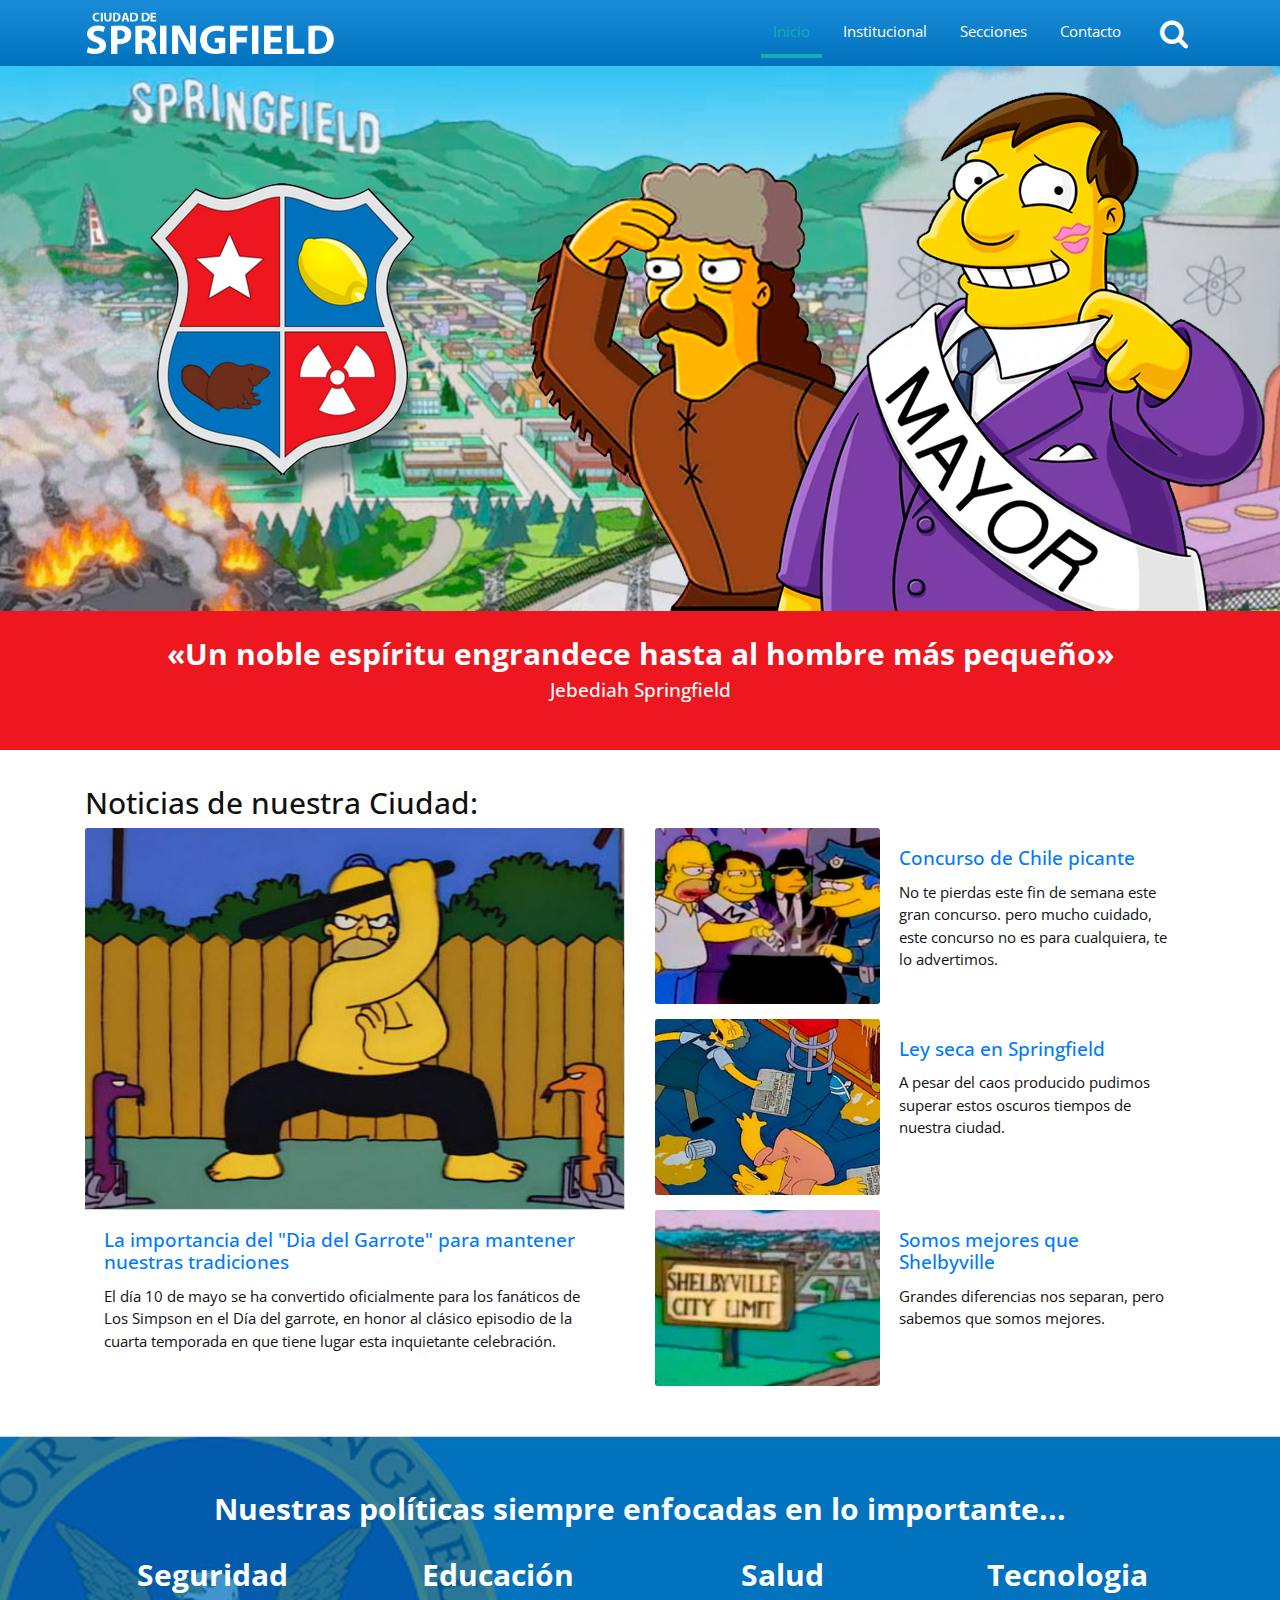
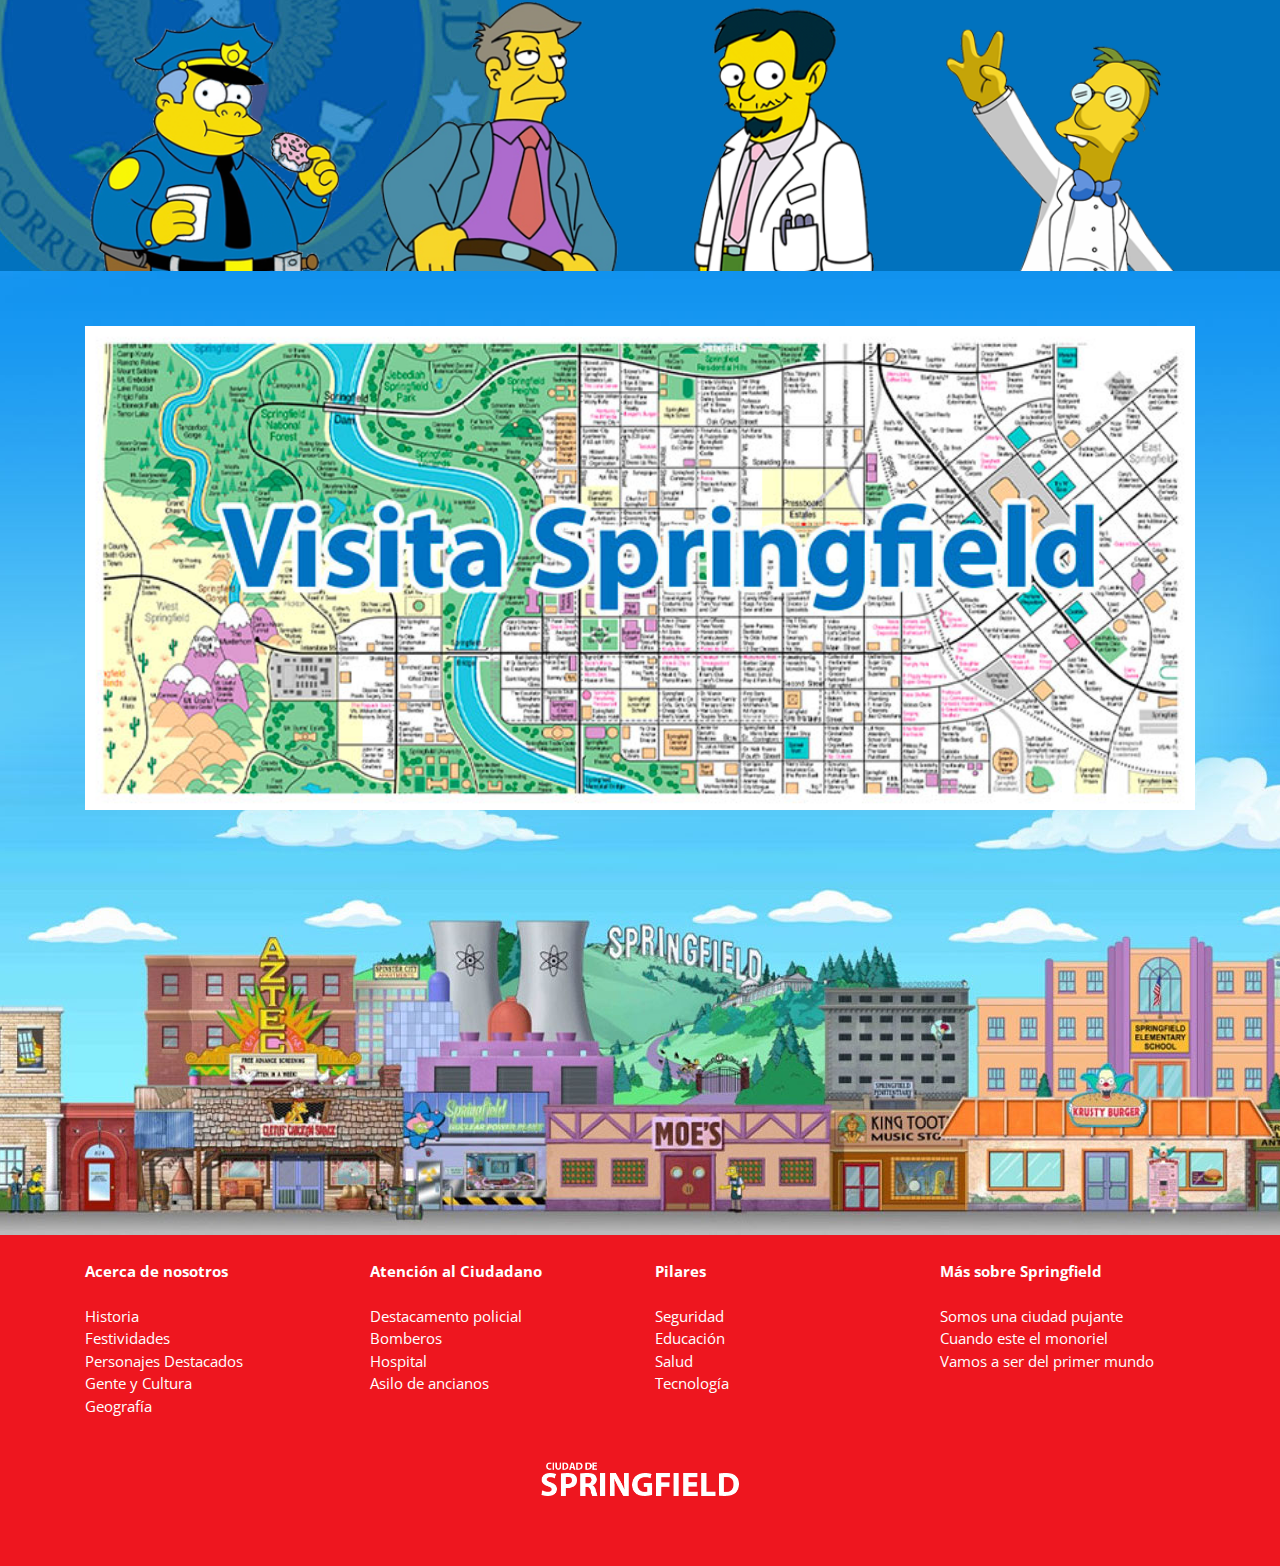
<file: springfield-site/index.html>
<!DOCTYPE html>
<html lang="es">

<head>
    <title>Municipio de la Ciudad de Springfield | Cuna de Jebediah Springfield</title>
    <!-- Required meta tags always come first -->
    <meta charset="utf-8">
    <meta name="viewport" content="width=device-width, initial-scale=1, shrink-to-fit=no">
    <meta http-equiv="x-ua-compatible" content="ie=edge">
    <link rel="shortcut icon" type="image/x-icon" href="favicon.ico">

<!-- Optimización para motores de búsqueda -->
<meta name="description" content="Ciudad de Springfield | Sitio institucional de la ciudad de Springfield. Sitio creado por Fans de la Serie de los Simpsons"/>
<meta name="robots" content="follow,index"/>
<link rel="canonical" href="https://ciudadspringfield.com.ar/" />
<meta property="og:locale" content="es_ES">
<meta property="og:type" content="website">
<meta property="og:title" content="Ciudad de Springfield | Sitio institucional de la ciudad de Springfield.">
<meta property="og:description" content="Sitio institucional de la ciudad de Springfield. Sitio creado por Fans de la Serie de los Simpsons">
<meta property="og:url" content="https://ciudadspringfield.com.ar/">
<meta property="og:site_name" content="Ciudad de Springfield">
<meta property="og:image" content="https://ciudadspringfield.com.ar/images/og-image-index-springfield.jpg">
<meta property="og:image:secure_url" content="https://ciudadspringfield.com.ar/images/og-image-index-springfield.jpg">
<meta property="og:image:width" content="1311">
<meta property="og:image:height" content="677">
<meta property="og:image:alt" content="Ciudad de Springfield">
<meta property="og:image:type" content="image/jpeg">
<!-- SEO -->

    <!-- Cargando fuentes -->
    <link href='https://fonts.googleapis.com/css?family=Open+Sans:400,700,700italic' rel='stylesheet' type='text/css'>
    <!-- Cargando iconos -->
    <link href='css/font-awesome.min.css' rel='stylesheet' type='text/css'>
    <!-- Carga de archivos css -->
    <link rel="stylesheet" href="https://stackpath.bootstrapcdn.com/bootstrap/4.3.1/css/bootstrap.min.css"
        integrity="sha384-ggOyR0iXCbMQv3Xipma34MD+dH/1fQ784/j6cY/iJTQUOhcWr7x9JvoRxT2MZw1T" crossorigin="anonymous">
    <link rel="stylesheet" href="css/animate.min.css">
    <link rel="stylesheet" href="css/estilos.css">
    <!-- Global site tag (gtag.js) - Google Analytics -->
    <script async src="https://www.googletagmanager.com/gtag/js?id=UA-149892671-1"></script>
    <script>
        window.dataLayer = window.dataLayer || [];
        function gtag() { dataLayer.push(arguments); }
        gtag('js', new Date());
        gtag('config', 'UA-149892671-1');
    </script>

</head>

<body>

    <div class="padre">
        <header class="encabezado" role="banner" id="encabezado">
            <div class="container">
                <a href="index.html" class="logo">
                    <img src="images/logo-springfield.png" alt="Logo del sitio">
                </a>
                <button type="button" class="boton-buscar" data-toggle="collapse" data-target="#bloque-buscar"
                    aria-expanded="false">
                    <i class="fa fa-search" aria-hidden="true"></i>
                </button>
                <button type="button" class="boton-menu d-md-none" data-toggle="collapse" data-target="#menu-principal"
                    aria-expanded="false">
                    <i class="fa fa-bars" aria-hidden="true"></i></button>
                <form action="#" id="bloque-buscar" class="collapse">
                    <div class="contenedor-bloque-buscar">
                        <input type="text" placeholder="Buscar...">
                        <input type="submit" value="Buscar">
                    </div>
                </form>
                <nav id="menu-principal" class="collapse">
                    <ul>
                        <li class="active"><a href="index.html">Inicio</a></li>
                        <li><a href="institucional.html">Institucional</a></li>
                        <li><a href="secciones.html">Secciones</a></li>
                        <li><a href="contacto.html">Contacto</a></li>
                    </ul>
                </nav>
            </div>
        </header>
        <div class="banner_desktop">
            <div class="container">
                <img class="imagen-banner-escudo animated infinite rubberBand" src="./images/escudo-springfield.png"
                    alt="">
                <img class="imagen-banner-diamante animated fadeIn" src="./images/diamante.png" alt="">
                <img class="imagen-banner-jeremias d-none d-md-block animated fadeIn delay-2s"
                    src="./images/jeremias.png" alt="">
            </div>
        </div>
        <div class="frase">
            <div class="container text-center">
                <div>
                    <h2 class="font-weight-bold">«Un noble espíritu engrandece hasta al hombre más pequeño»</h2>
                </div>
                <div>
                    <h5>Jebediah Springfield</h5>
                </div>
            </div>
        </div>
        <div class="noticias">
            <div class="container">
                <h2>Noticias de nuestra Ciudad:</h2>
                <div class="row">
                    <div class="col-12 col-md-6">
                        <div class="card border-0">
                            <a href="La-importancia-del-dia-del-garrote-para-mantener-nuestras-tradiciones.html">
                                <img src="./images/noticias-dia-del-garrote.jpg" width="100%" class="card-img-top"
                                    alt="...">
                            </a>
                            <div class="card-body">
                                <h5 class="card-title">
                                    <a
                                        href="La-importancia-del-dia-del-garrote-para-mantener-nuestras-tradiciones.html">
                                        La importancia del "Dia del Garrote" para mantener nuestras tradiciones </a>
                                </h5>
                                <p class="card-text">El día 10 de mayo se ha convertido oficialmente para los fanáticos
                                    de Los Simpson en el Día del garrote, en honor al clásico episodio de la cuarta
                                    temporada en que tiene lugar esta inquietante celebración.</p>
                            </div>
                        </div>
                    </div>
                    <div class="col-12 col-md-6">
                        <div class="card border-0 mb-3" style="max-width: 540px;">
                            <div class="row no-gutters">
                                <div class="col-5">
                                    <a href="concurso-de-chile-picante.html">
                                        <img src="./images/noticias-chile-picante-thumbnail.jpg" width="100%"
                                            height="auto" class="card-img" alt="...">
                                    </a>
                                </div>
                                <div class="col-7">
                                    <div class="card-body">
                                        <a href="concurso-de-chile-picante.html">
                                            <h5 class="card-title">Concurso de Chile picante</h5>
                                        </a>
                                        <p class="card-text">No te pierdas este fin de semana este gran concurso. pero
                                            mucho cuidado, este concurso no es para cualquiera, te lo advertimos.</p>
                                    </div>
                                </div>
                            </div>
                        </div>
                        <div class="card border-0 mb-3" style="max-width: 540px;">
                            <div class="row no-gutters">
                                <div class="col-5">
                                    <a href="ley-seca-en-springfield.html">
                                        <img src="./images/noticias-ley-seca-thumbnail.jpg" width="100%" height="auto"
                                            class="card-img" alt="...">
                                    </a>
                                </div>
                                <div class="col-7">
                                    <div class="card-body">
                                        <a href="ley-seca-en-springfield.html">
                                            <h5 class="card-title">Ley seca en Springfield</h5>
                                        </a>
                                        <p class="card-text">A pesar del caos producido pudimos superar estos oscuros
                                            tiempos de nuestra ciudad.</p>
                                    </div>
                                </div>
                            </div>
                        </div>
                        <div class="card border-0 mb-3" style="max-width: 540px;">
                            <div class="row no-gutters">
                                <div class="col-5">
                                    <a href="somos-mejores-que-shelbyville.html">
                                        <img src="./images/noticias-Shelbyville-thumbnail.jpg" width="100%"
                                            height="auto" class="card-img" alt="...">
                                    </a>
                                </div>
                                <div class="col-7">
                                    <div class="card-body">
                                        <a href="somos-mejores-que-shelbyville.html">
                                            <h5 class="card-title">Somos mejores que Shelbyville</h5>
                                        </a>
                                        <p class="card-text">Grandes diferencias nos separan, pero sabemos que somos
                                            mejores.</p>
                                    </div>
                                </div>
                            </div>
                        </div>
                    </div>
                </div>
            </div>
        </div>
        <div class="politicas">
            <div class="container">
                <div class="row">
                    <div class="col-12 text-center">
                        <h2 class="font-weight-bold">Nuestras políticas siempre enfocadas en lo importante...</h2>
                    </div>
                </div>
                <br>
                <div class="row">
                    <div class="col-6 col-md-3 text-center ">
                        <h2 class="font-weight-bold">Seguridad</h2>
                        <a href="seguridad.html">
                            <img src="./images/gorgori.png" width="100%" height="auto" alt="Seguridad">
                        </a>
                    </div>
                    <div class="col-6 col-md-3 text-center">
                        <h2 class="font-weight-bold">Educación</h2>
                        <a href="educacion.html">
                            <img src="./images/skinner.png" width="100%" height="auto" alt="Educación">
                        </a>
                    </div>
                    <div class="col-6 col-md-3 text-center">
                        <h2 class="font-weight-bold">Salud</h2>
                        <a href="salud.html">
                            <img src="./images/doctor.png" width="100%" height="auto" alt="Salud">
                        </a>
                    </div>
                    <div class="col-6 col-md-3 text-center">
                        <h2 class="font-weight-bold">Tecnologia</h2>
                        <a href="tecnologia.html">
                            <img src="./images/cientifico.png" width="100%" height="auto" alt="Tecnologia">
                        </a>
                    </div>
                </div>
            </div>
        </div>
        <div class="pie_ciudad">
            <div class="container">
                <div class="row">
                    <div class="col-12">
                        <img src="./images/mapa.jpg" width="100%" height="auto" alt="">
                    </div>
                </div>
            </div>
        </div>
        <div class="footer">
            <div class="container">
                <div class="row">
                    <div class="col-6 col-md-3">
                        <b>Acerca de nosotros</b><br><br>
                        <a href="#">Historia</a><br>
                        <a href="#">Festividades</a><br>
                        <a href="#">Personajes Destacados</a><br>
                        <a href="#">Gente y Cultura</a><br>
                        <a href="#">Geografía</a><br>
                    </div>
                    <div class="col-6 col-md-3">
                        <b>Atención al Ciudadano</b> <br><br>
                        <a href="#">Destacamento policial</a><br>
                        <a href="#">Bomberos</a><br>
                        <a href="#">Hospital</a><br>
                        <a href="#">Asilo de ancianos</a><br>
                    </div>
                    <div class="col-6 col-md-3">
                        <b>Pilares</b><br><br>
                        <a href="#">Seguridad</a><br>
                        <a href="#">Educación</a><br>
                        <a href="#">Salud</a><br>
                        <a href="#">Tecnología</a><br>
                    </div>
                    <div class="col-6 col-md-3">
                        <b>Más sobre Springfield</b> <br> <br>
                        Somos una ciudad pujante<br>
                        Cuando este el monoriel <br>
                        Vamos a ser del primer mundo <br>
                    </div>
                </div>
                <div class="row p-5">
                    <div class="col-12 text-center">
                        <img src="./images/logo-springfield.png" width="200px" height="auto" alt="">
                    </div>
                </div>
            </div>
        </div>
    </div>




    <script src="https://code.jquery.com/jquery-3.3.1.slim.min.js"
        integrity="sha384-q8i/X+965DzO0rT7abK41JStQIAqVgRVzpbzo5smXKp4YfRvH+8abtTE1Pi6jizo"
        crossorigin="anonymous"></script>
    <script src="https://cdnjs.cloudflare.com/ajax/libs/popper.js/1.14.7/umd/popper.min.js"
        integrity="sha384-UO2eT0CpHqdSJQ6hJty5KVphtPhzWj9WO1clHTMGa3JDZwrnQq4sF86dIHNDz0W1"
        crossorigin="anonymous"></script>
    <script src="https://stackpath.bootstrapcdn.com/bootstrap/4.3.1/js/bootstrap.min.js"
        integrity="sha384-JjSmVgyd0p3pXB1rRibZUAYoIIy6OrQ6VrjIEaFf/nJGzIxFDsf4x0xIM+B07jRM"
        crossorigin="anonymous"></script>
    <script src="//code.tidio.co/b1d3qdk6jdei0mil6measzor5ilozxsp.js"></script>
</body>

</html>
</file>
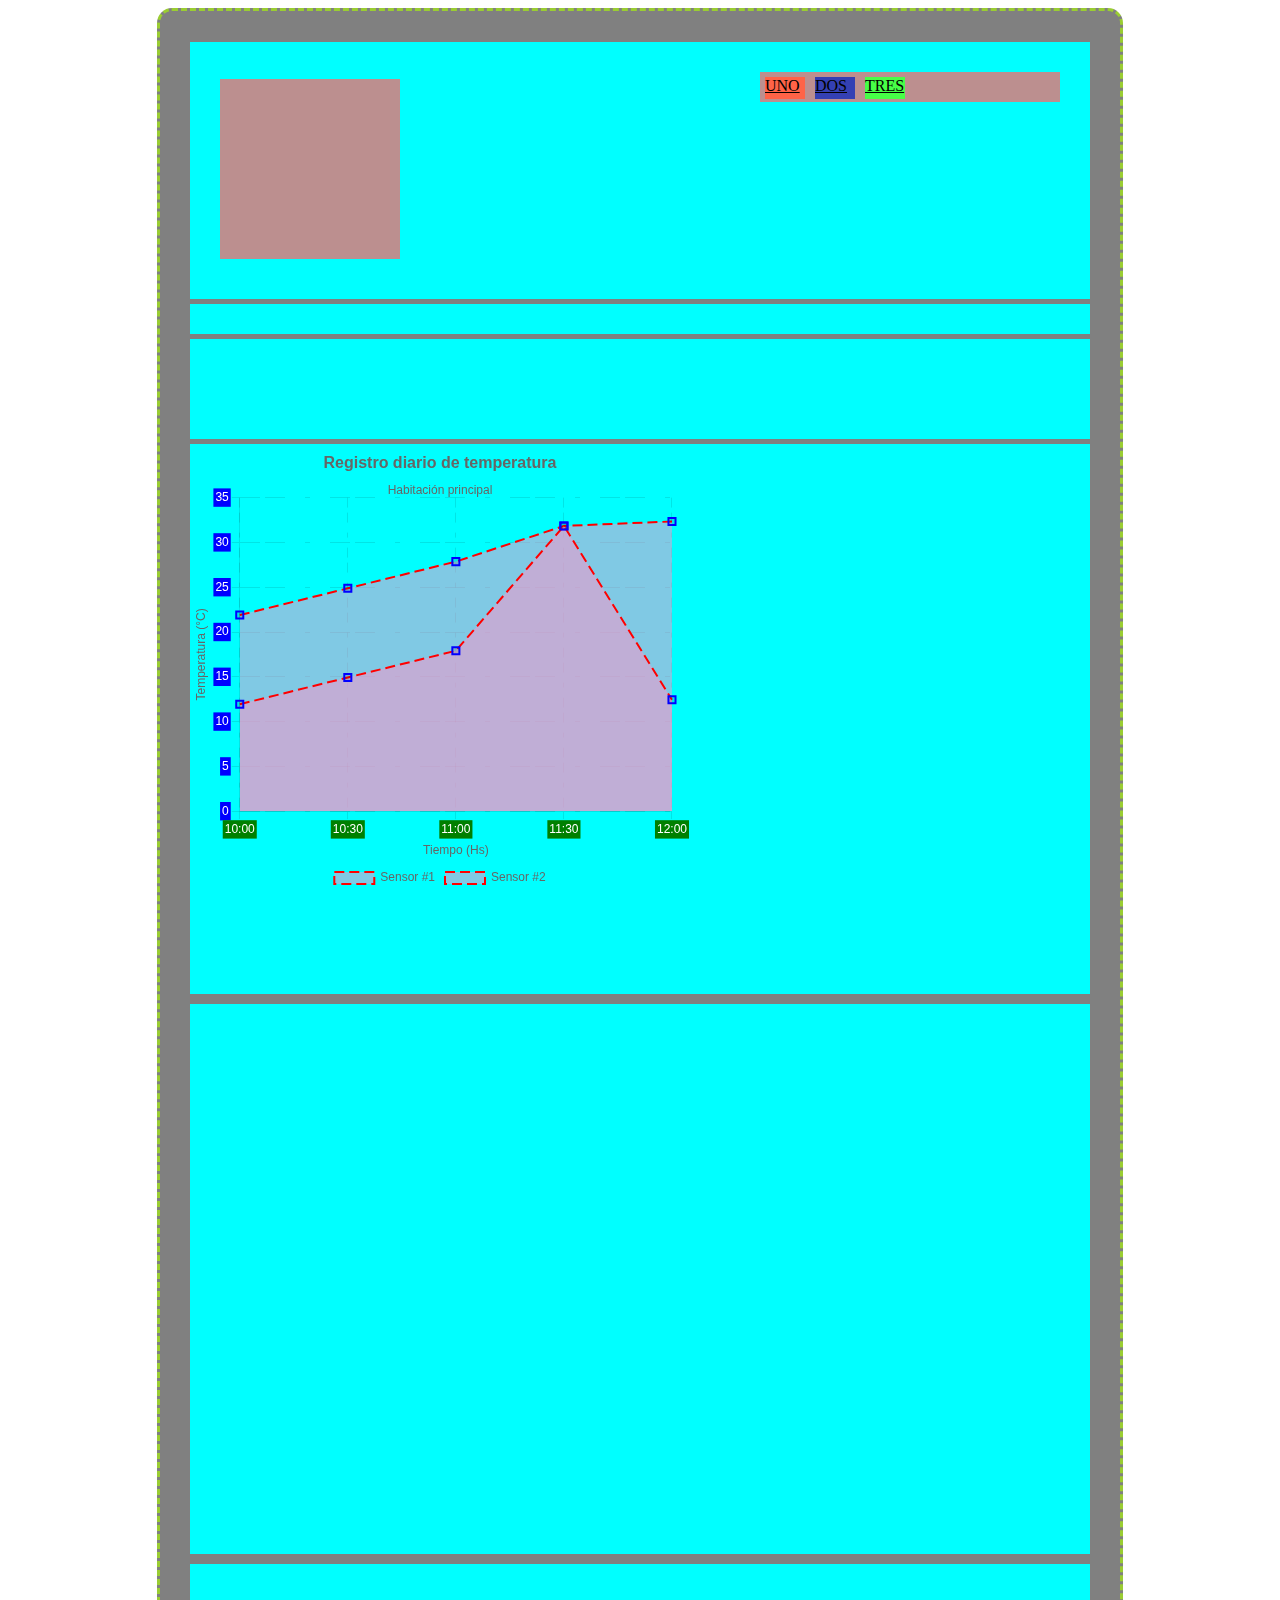
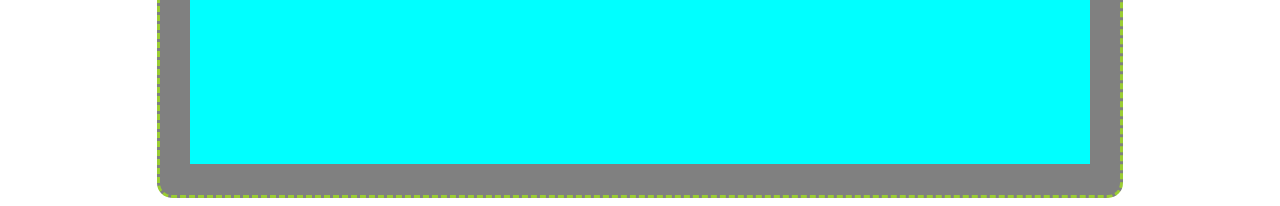
<file: chart.js/chart_linea/index.html>
<!DOCTYPE html>
<html lang="es">

<head>
    <title>Gráficar datos con chart.js</title>
    <meta charset="utf-8">
    <meta name="viewport" content="width=device-width, initial-scale=1.0">
    <meta name="keywords" content="HTML, CSS, JavaScript">
    <link rel="stylesheet" href="estilos.css">
    <script src="libraries/Chart.min.js"></script>
</head>

<body>

    <div id="contenedor">
        <div id="encabezado">
            <div id="logo"></div>
            <div id="social">
                <a href="https://www.google.com" class="google">UNO</a>
                <a href="https://www.facebook.com" class="twitter">DOS</a>
                <a href="https://www.twitter.com" class="facebook">TRES</a>
            </div>
        </div>
        <div id="nav"></div>
        <div id="separador"></div>
        <!-- CONTENEDOR DEL CANVAS, CON POSICIÓN RELATIVA PARA LOS ELEMENTOS DOM -->
        <div id="izquierda" style="position: relative;">
        
            <canvas id="grafica"></canvas>
            <script src="script.js"></script>
        
        </div>
        <div id="derecha"></div>
        <div id="pie"></div>
    </div>
</body>

</html>
</file>
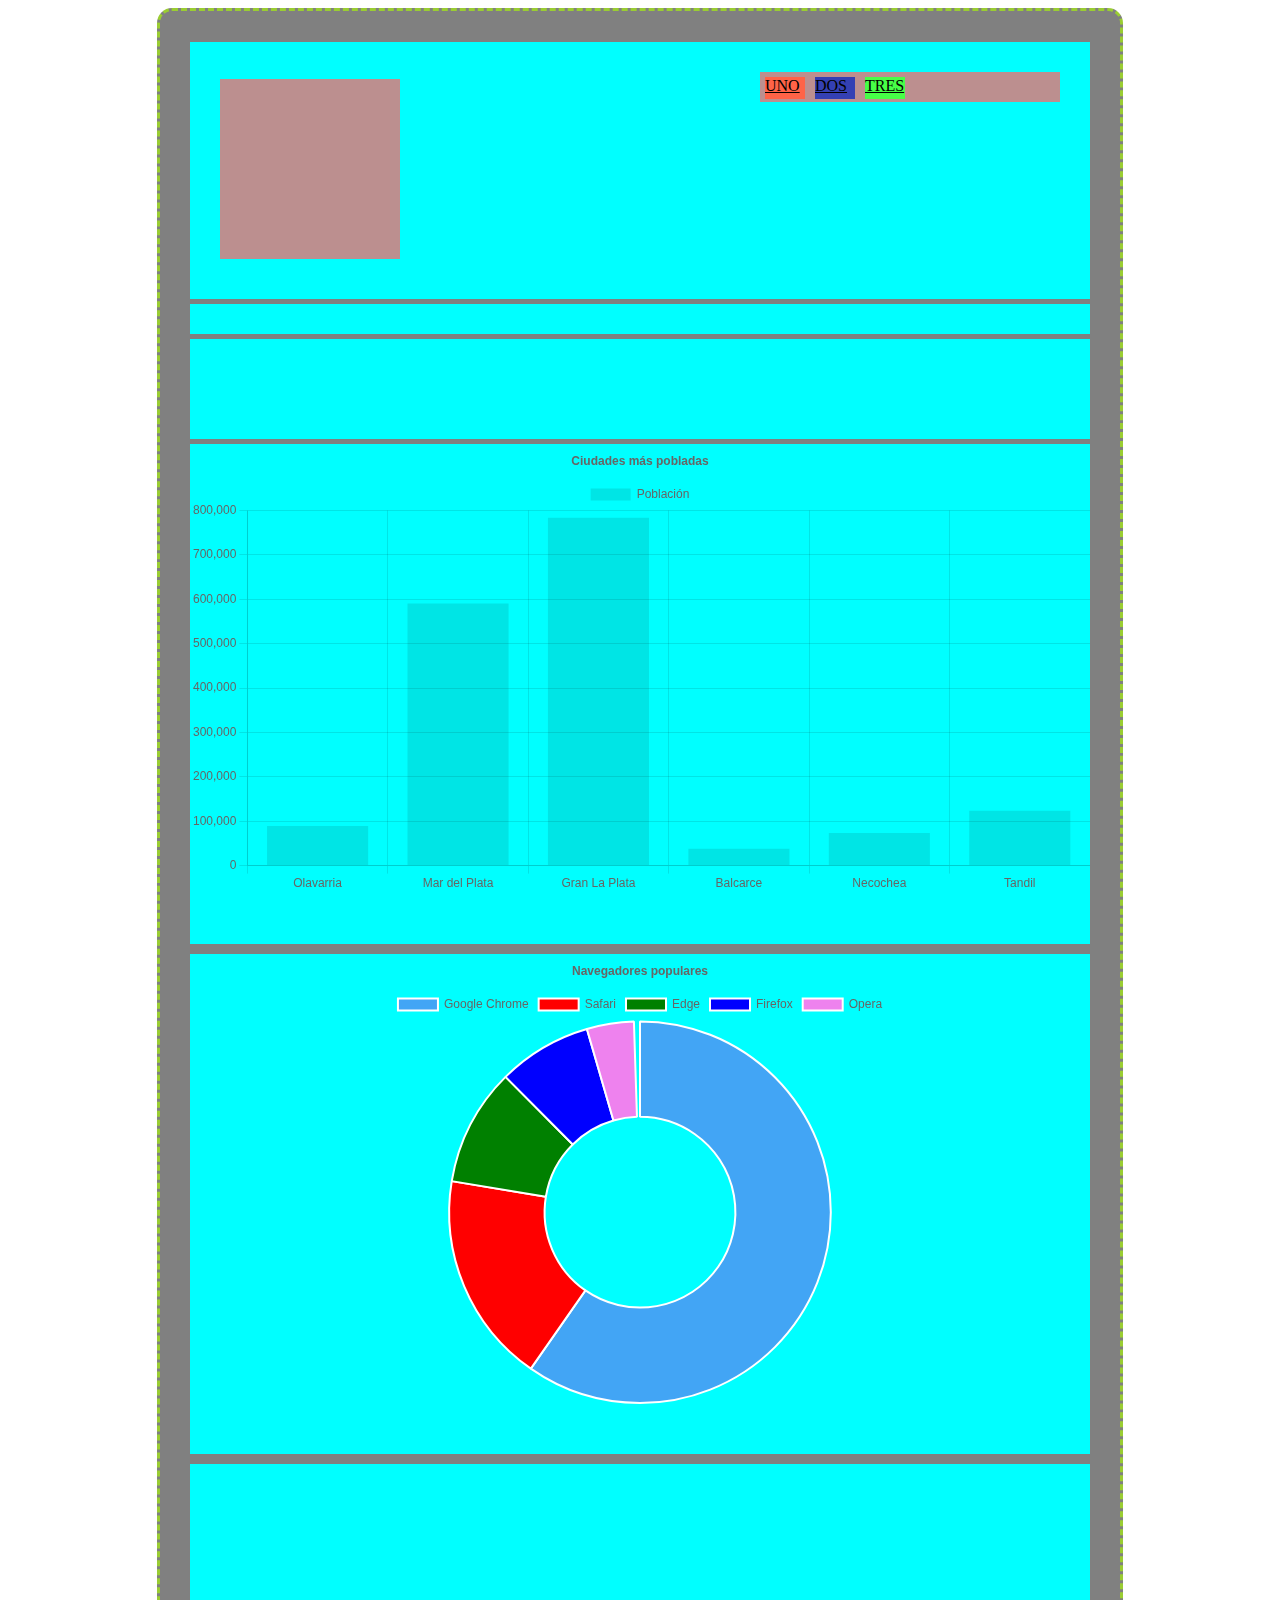
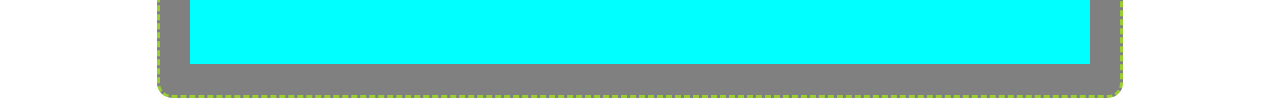
<file: chart.js/chart_multiples/index.html>
<!DOCTYPE html>
<html lang="es">

<head>
    <title>Gráficar datos con chart.js</title>
    <meta charset="utf-8">
    <meta name="viewport" content="width=device-width, initial-scale=1.0">
    <meta name="keywords" content="HTML, CSS, JavaScript">
    <link rel="stylesheet" href="estilos.css">
    <script src="libraries/Chart.min.js"></script>
</head>

<body>

    <div id="contenedor">
        <div id="encabezado">
            <div id="logo"></div>
            <div id="social">
                <a href="https://www.google.com" class="google">UNO</a>
                <a href="https://www.facebook.com" class="twitter">DOS</a>
                <a href="https://www.twitter.com" class="facebook">TRES</a>
            </div>
        </div>
        <div id="nav"></div>
        <div id="separador"></div>
        <!-- CONTENEDOR DEL CANVAS, CON POSICIÓN RELATIVA PARA LOS ELEMENTOS DOM -->
        <div id="izquierda">
            <canvas id="grafica1"></canvas>
        </div>
        <div id="derecha">
            <canvas id="grafica2"></canvas>
        </div>
        <div id="pie"></div>
    </div>
    <script src="script.js"></script>
</body>

</html>
</file>
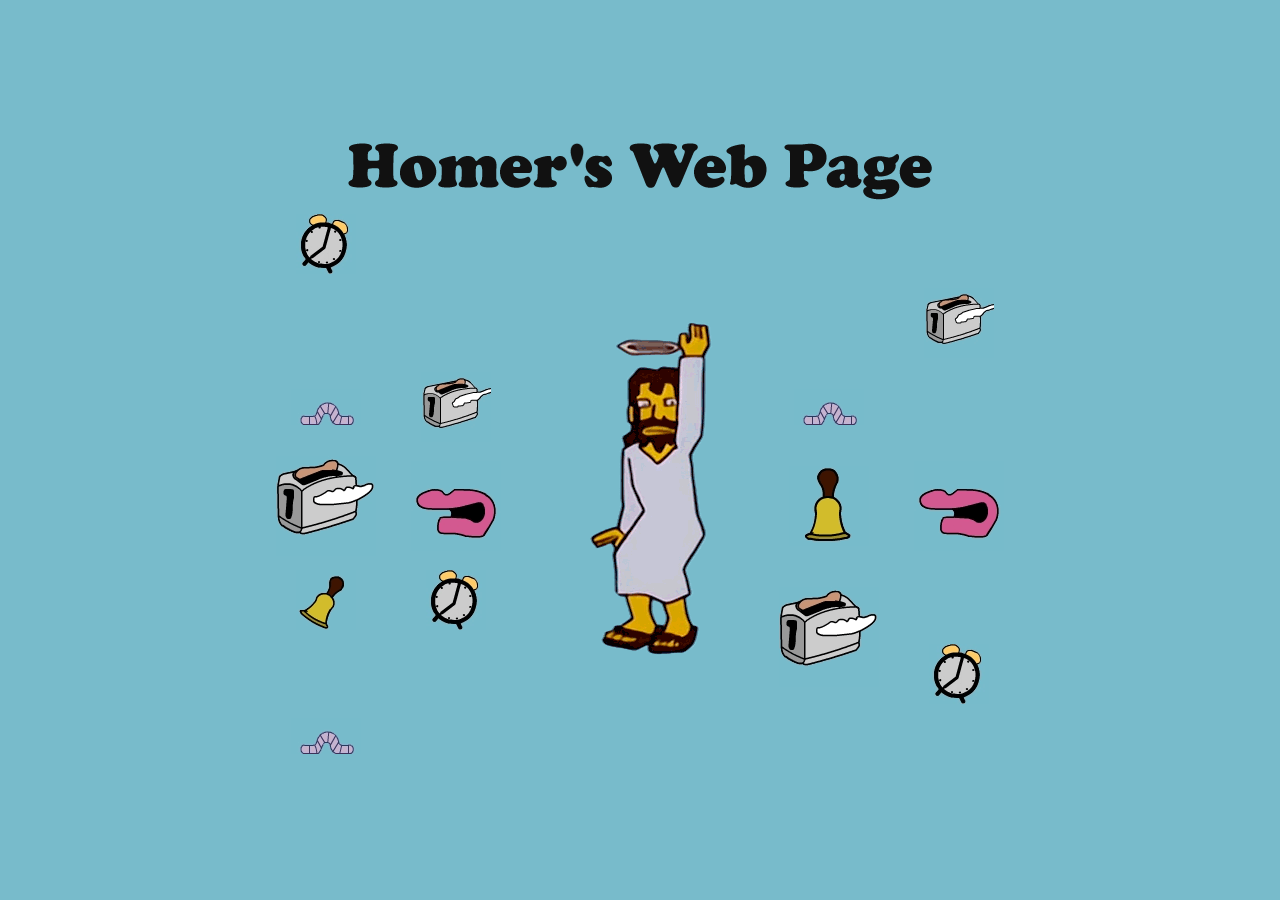
<file: springfield-site/pagina-homero/index.html>
<!DOCTYPE html>
<html lang="es">

<head>
    <meta charset="UTF-8">
    <meta name="viewport" content="width=device-width, initial-scale=1.0">
    <meta http-equiv="X-UA-Compatible" content="ie=edge">
    <meta name="author" content="ZeK005">
    <meta name="description" content="">
    <link rel="stylesheet" href="style.css">
    <link rel="icon" href="favicon.ico">
    <title>Homer's Web Page</title>
</head>

<body>
    <div id="Principal">
        <div id="grid">
            <div class="reloj1"><img src="reloj.gif" alt=""></div>
            <div class="reloj2"><img src="reloj.gif" alt=""></div>
            <div class="reloj3"><img src="reloj.gif" alt=""></div>
            <div class="titulo"><img src="titulo.png" class="titulo1" alt=""></div>
            <div class="jesus"><img src="jesus.gif" class="jesus1" alt=""></div>
            <div class="tostadora1"><img src="tostachica.gif" alt=""></div>
            <div class="tostadora2"><img src="tostachica.gif" alt=""></div>
            <div class="tostadora3"><img src="tostagrande.gif" class="tostadora31" alt=""></div>
            <div class="tostadora4"><img src="tostagrande.gif" alt=""></div>
            <div class="bla1"><img src="bla.gif" alt=""></div>
            <div class="bla2"><img src="bla.gif" class="bla21" alt=""></div>
            <div class="campana1"><img src="campanagrande.gif" alt=""></div>
            <div class="campana2"><img src="campanachica.gif" alt=""></div>
            <div class="gusano1"><img src="gusano.gif" alt=""></div>
            <div class="gusano2"><img src="gusano.gif" alt=""></div>
            <div class="gusano3"><img src="gusano.gif" alt=""></div>
        </div>
    </div>

    <img id="cortinaizq" src="cortina-telon-teatro.jpg" width:"100%" height:"100%" />
    <img id="cortinader" src="cortina-telon-teatro.jpg" width:"100%" height:"100%" />

<!-- Global site tag (gtag.js) - Google Analytics -->
<script async src="https://www.googletagmanager.com/gtag/js?id=UA-149892671-1"></script>
<script>
  window.dataLayer = window.dataLayer || [];
  function gtag(){dataLayer.push(arguments);}
  gtag('js', new Date());

  gtag('config', 'UA-149892671-1');
</script>
<!-- Deshabilitar boton derecho -->
<script>
    document.addEventListener("contextmenu", function (e) {
        e.preventDefault();
    }, false);
</script>
<!-- Script descargado de internet, permite reproducir en bucle sin saltos -->
<script src="loopify.js" type="text/javascript"></script>
<script>
    loopify("./audio/hello-audio-inicio.wav", ready);
    function ready(err, loop) {
        if (err) {
            console.warn(err);
        }

        setTimeout(function () {
            loop.play();
        }, 1000); // reproduce despues de 1s

        setTimeout(function () {
            loop.stop();
        }, 1967); // detiene despues de 1967ms (967ms que dura el audio + 1000ms)
    }

    loopify("./audio/hello-audio-looped.wav", ready1);
    function ready1(err, loop) {
        if (err) {
            console.warn(err);
        }

        setTimeout(function () {
            loop.play();
        }, 1367); // reproduce despues del tiempo indicado en ms (pisa un poquito el audio anterior antes que termine)
    }
</script>

</body>

</html>
</file>
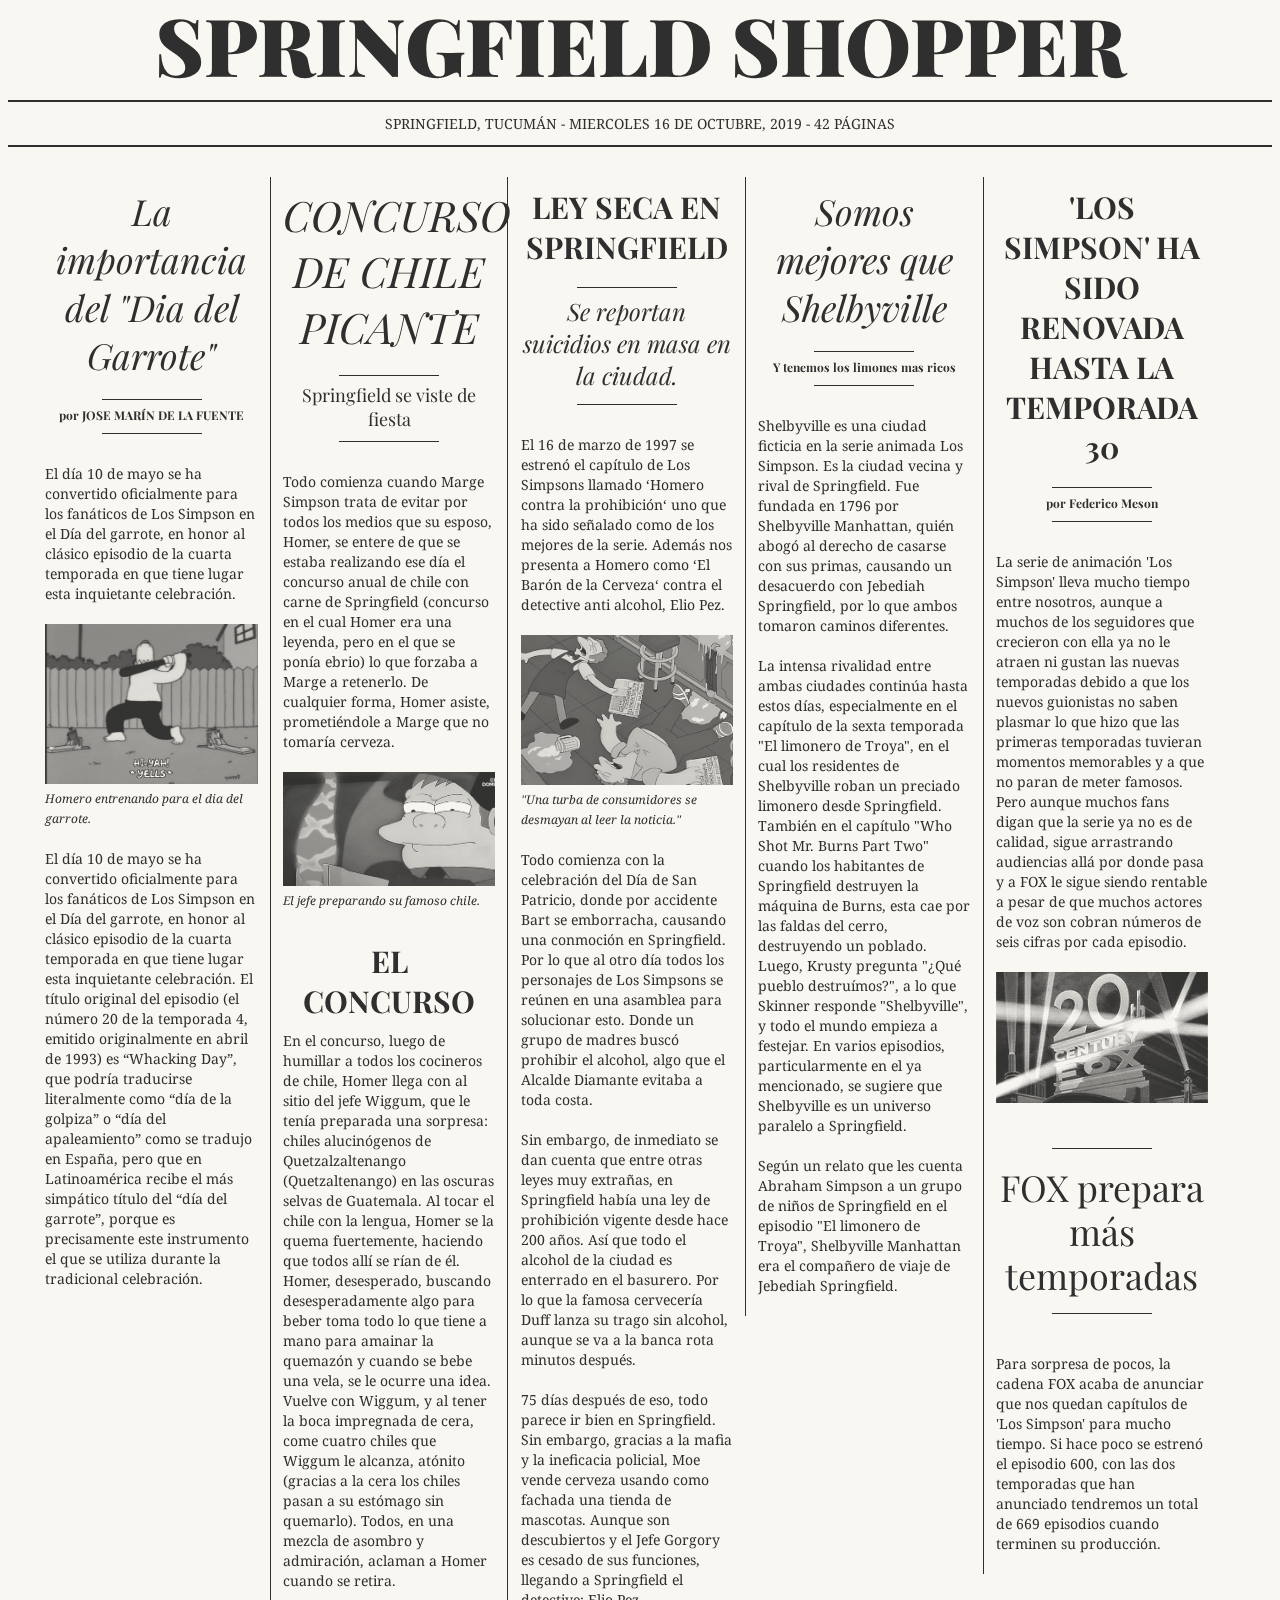
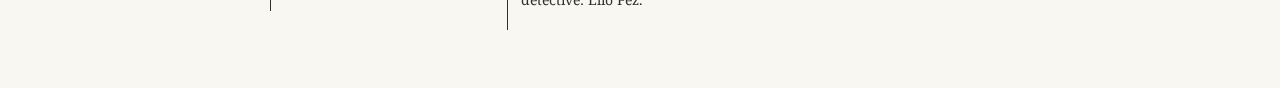
<file: springfield-site/shopper/index.html>
<!DOCTYPE html>
<html lang="es">

<head>
    <meta charset="UTF-8">
    <meta name="viewport" content="width=device-width, initial-scale=1.0">
    <meta http-equiv="X-UA-Compatible" content="ie=edge">
    <meta name="author" content="ZeK005">
    <meta name="description" content="">
    <link
        href='https://fonts.googleapis.com/css?family=Playfair+Display:400,700,900,400italic,700italic,900italic|Droid+Serif:400,700,400italic,700italic'
        rel='stylesheet' type='text/css'>
    <link rel="stylesheet" href="./shopper.css">
    <link rel="icon" href="../favicon.ico">
    <title>Springfield Shopper</title>

    <!-- Global site tag (gtag.js) - Google Analytics -->
    <script async src="https://www.googletagmanager.com/gtag/js?id=UA-149892671-1"></script>
    <script>
        window.dataLayer = window.dataLayer || [];
        function gtag() { dataLayer.push(arguments); }
        gtag('js', new Date());

        gtag('config', 'UA-149892671-1');
    </script>
</head>

<html>

<body>
    <div class="head">
        <div class="headerobjectswrapper">
            <header>Springfield Shopper</header>
        </div>

        <div class="subhead">Springfield, Tucumán - Miercoles 16 de Octubre, 2019 - 42 Páginas</div>
    </div>
    <div class="contenido">
        <div class="columnas">
            <div class="columna">
                <div class="head"><span class="headline hl3">La importancia del "Dia del Garrote"</span>
                    <p><span class="headline hl4">por JOSE MARÍN DE LA FUENTE</span></p>
                </div>
                <p>El día 10 de mayo se ha convertido oficialmente para los fanáticos de Los Simpson en el Día del
                    garrote, en honor al clásico episodio de la cuarta temporada en que tiene lugar esta inquietante
                    celebración.
                </p>

                <figure class="figure">
                    <img class="media" src="../images/garrote.gif" alt="">
                    <figcaption class="figcaption">Homero entrenando para el dia del garrote.</figcaption>
                </figure>

                <p>El día 10 de mayo se ha convertido oficialmente para los fanáticos de Los Simpson en el Día del
                    garrote, en honor al clásico episodio de la cuarta temporada en que tiene lugar esta inquietante
                    celebración.
                    El título original del episodio (el número 20 de la temporada 4, emitido originalmente en abril de
                    1993) es “Whacking Day”, que podría traducirse literalmente como “día de la golpiza” o “día del
                    apaleamiento”
                    como se tradujo en España, pero que en Latinoamérica recibe el más simpático título del “día del
                    garrote”, porque es precisamente este instrumento el que se utiliza durante la tradicional
                    celebración.</p>
            </div>



            <div class="columna">
                <div class="head"><span class="headline hl5">Concurso de Chile Picante</span>
                    <p><span class="headline hl6">Springfield se viste de fiesta</span></p>

                </div>
                <p>Todo comienza cuando Marge Simpson trata de evitar por todos los medios que su esposo, Homer, se
                    entere de que se estaba realizando ese día el concurso anual de chile con carne de Springfield
                    (concurso en el cual Homer era una leyenda, pero en el que se ponía ebrio) lo que forzaba a Marge a
                    retenerlo. De cualquier forma, Homer asiste, prometiéndole a Marge que no tomaría cerveza. </p>
                <figure class="figure">
                    <img class="media" src="../images/noticias-gorgori-chile-picante.jpg" alt="">
                    <figcaption class="figcaption">El jefe preparando su famoso chile.</figcaption>
                </figure>

                <div class="head"><span class="headline hl1">El Concurso</span></div>

                <p>En el concurso, luego de humillar a todos los cocineros de chile, Homer llega con al sitio del jefe
                    Wiggum, que le tenía preparada una sorpresa: chiles alucinógenos de Quetzalzaltenango
                    (Quetzaltenango) en las oscuras selvas de Guatemala. Al tocar el chile con la lengua, Homer se la
                    quema fuertemente, haciendo que todos allí se rían de él. Homer, desesperado, buscando
                    desesperadamente algo para beber toma todo lo que tiene a mano para amainar la quemazón y cuando se
                    bebe una vela, se le ocurre una idea. Vuelve con Wiggum, y al tener la boca impregnada de cera, come
                    cuatro chiles que Wiggum le alcanza, atónito (gracias a la cera los chiles pasan a su estómago sin
                    quemarlo). Todos, en una mezcla de asombro y admiración, aclaman a Homer cuando se retira. </p>
            </div>



            <div class="columna">
                <div class="head"><span class="headline hl1">Ley seca en Springfield</span>
                    <p><span class="headline hl2">Se reportan suicidios en masa en la ciudad.</span></p>
                </div>El 16 de marzo de 1997 se estrenó el capítulo de Los Simpsons llamado ‘Homero contra la
                prohibición‘ uno que ha sido señalado como de los mejores de la serie. Además nos presenta a Homero como
                ‘El Barón de la Cerveza‘ contra el detective anti alcohol, Elio Pez. </p>
                <figure class="figure">
                    <img class="media" src="../images/noticias-ley-seca.jpg" alt="">
                    <figcaption class="figcaption">"Una turba de consumidores se desmayan al leer la noticia."
                    </figcaption>
                </figure>
                <p>Todo comienza con la celebración del Día de San Patricio, donde por accidente Bart se emborracha,
                    causando una conmoción en Springfield. Por lo que al otro día todos los personajes de Los Simpsons
                    se reúnen en una asamblea para solucionar esto. Donde un grupo de madres buscó prohibir el alcohol,
                    algo que el Alcalde Diamante evitaba a toda costa. </p>
                <p>Sin embargo, de inmediato se dan cuenta que entre otras leyes muy extrañas, en Springfield había una
                    ley de prohibición vigente desde hace 200 años. Así que todo el alcohol de la ciudad es enterrado en
                    el basurero. Por lo que la famosa cervecería Duff lanza su trago sin alcohol, aunque se va a la
                    banca rota minutos después.</p>
                <p>75 días después de eso, todo parece ir bien en Springfield. Sin embargo, gracias a la mafia y la
                    ineficacia policial, Moe vende cerveza usando como fachada una tienda de mascotas. Aunque son
                    descubiertos y el Jefe Gorgory es cesado de sus funciones, llegando a Springfield el detective: Elio
                    Pez.</p>

            </div>




            <div class="columna">
                <div class="head"><span class="headline hl3">Somos mejores que Shelbyville</span>
                    <p><span class="headline hl4">Y tenemos los limones mas ricos</span></p>
                </div>
                <p>Shelbyville es una ciudad ficticia en la serie animada Los Simpson. Es la ciudad vecina y rival de
                    Springfield. Fue fundada en 1796 por Shelbyville Manhattan, quién abogó al derecho de casarse con
                    sus primas, causando un desacuerdo con Jebediah Springfield, por lo que ambos tomaron caminos
                    diferentes.</p>

                <p>La intensa rivalidad entre ambas ciudades continúa hasta estos días, especialmente en el capítulo de
                    la sexta temporada "El limonero de Troya", en el cual los residentes de Shelbyville roban un
                    preciado limonero desde Springfield. También en el capítulo "Who Shot Mr. Burns Part Two" cuando los
                    habitantes de Springfield destruyen la máquina de Burns, esta cae por las faldas del cerro,
                    destruyendo un poblado. Luego, Krusty pregunta "¿Qué pueblo destruímos?", a lo que Skinner responde
                    "Shelbyville", y todo el mundo empieza a festejar. En varios episodios, particularmente en el ya
                    mencionado, se sugiere que Shelbyville es un universo paralelo a Springfield.</p>

                <p>Según un relato que les cuenta Abraham Simpson a un grupo de niños de Springfield en el episodio "El
                    limonero de Troya", Shelbyville Manhattan era el compañero de viaje de Jebediah Springfield.</p>
            </div>



            <div class="columna">
                <div class="head"><span class="headline hl1">'Los Simpson' ha sido renovada hasta la temporada 30</span>
                    <p><span class="headline hl4">por Federico Meson</span></p>
                </div>
                <p>La serie de animación 'Los Simpson' lleva mucho tiempo entre nosotros, aunque a muchos de los
                    seguidores que crecieron con ella ya no le atraen ni gustan las nuevas temporadas debido a que los
                    nuevos guionistas no saben plasmar lo que hizo que las primeras temporadas tuvieran momentos
                    memorables y a que no paran de meter famosos. Pero aunque muchos fans digan que la serie ya no es de
                    calidad, sigue arrastrando audiencias allá por donde pasa y a FOX le sigue siendo rentable a pesar
                    de que muchos actores de voz son cobran números de seis cifras por cada episodio.</p>

                <figure class="figure">
                    <img class="media" src="../images/20th.gif" alt="">
                </figure>


                <span class="citation">FOX prepara más temporadas</span>

                <p>Para sorpresa de pocos, la cadena FOX acaba de anunciar que nos quedan capítulos de 'Los Simpson'
                    para mucho tiempo. Si hace poco se estrenó el episodio 600, con las dos temporadas que han anunciado
                    tendremos un total de 669 episodios cuando terminen su producción.</p>
            </div>
        </div>
    </div>




    <!-- Global site tag (gtag.js) - Google Analytics -->
    <script async src="https://www.googletagmanager.com/gtag/js?id=UA-149892671-1"></script>
    <script>
        window.dataLayer = window.dataLayer || [];
        function gtag() { dataLayer.push(arguments); }
        gtag('js', new Date());

        gtag('config', 'UA-149892671-1');
    </script>
</body>

</html>
</file>
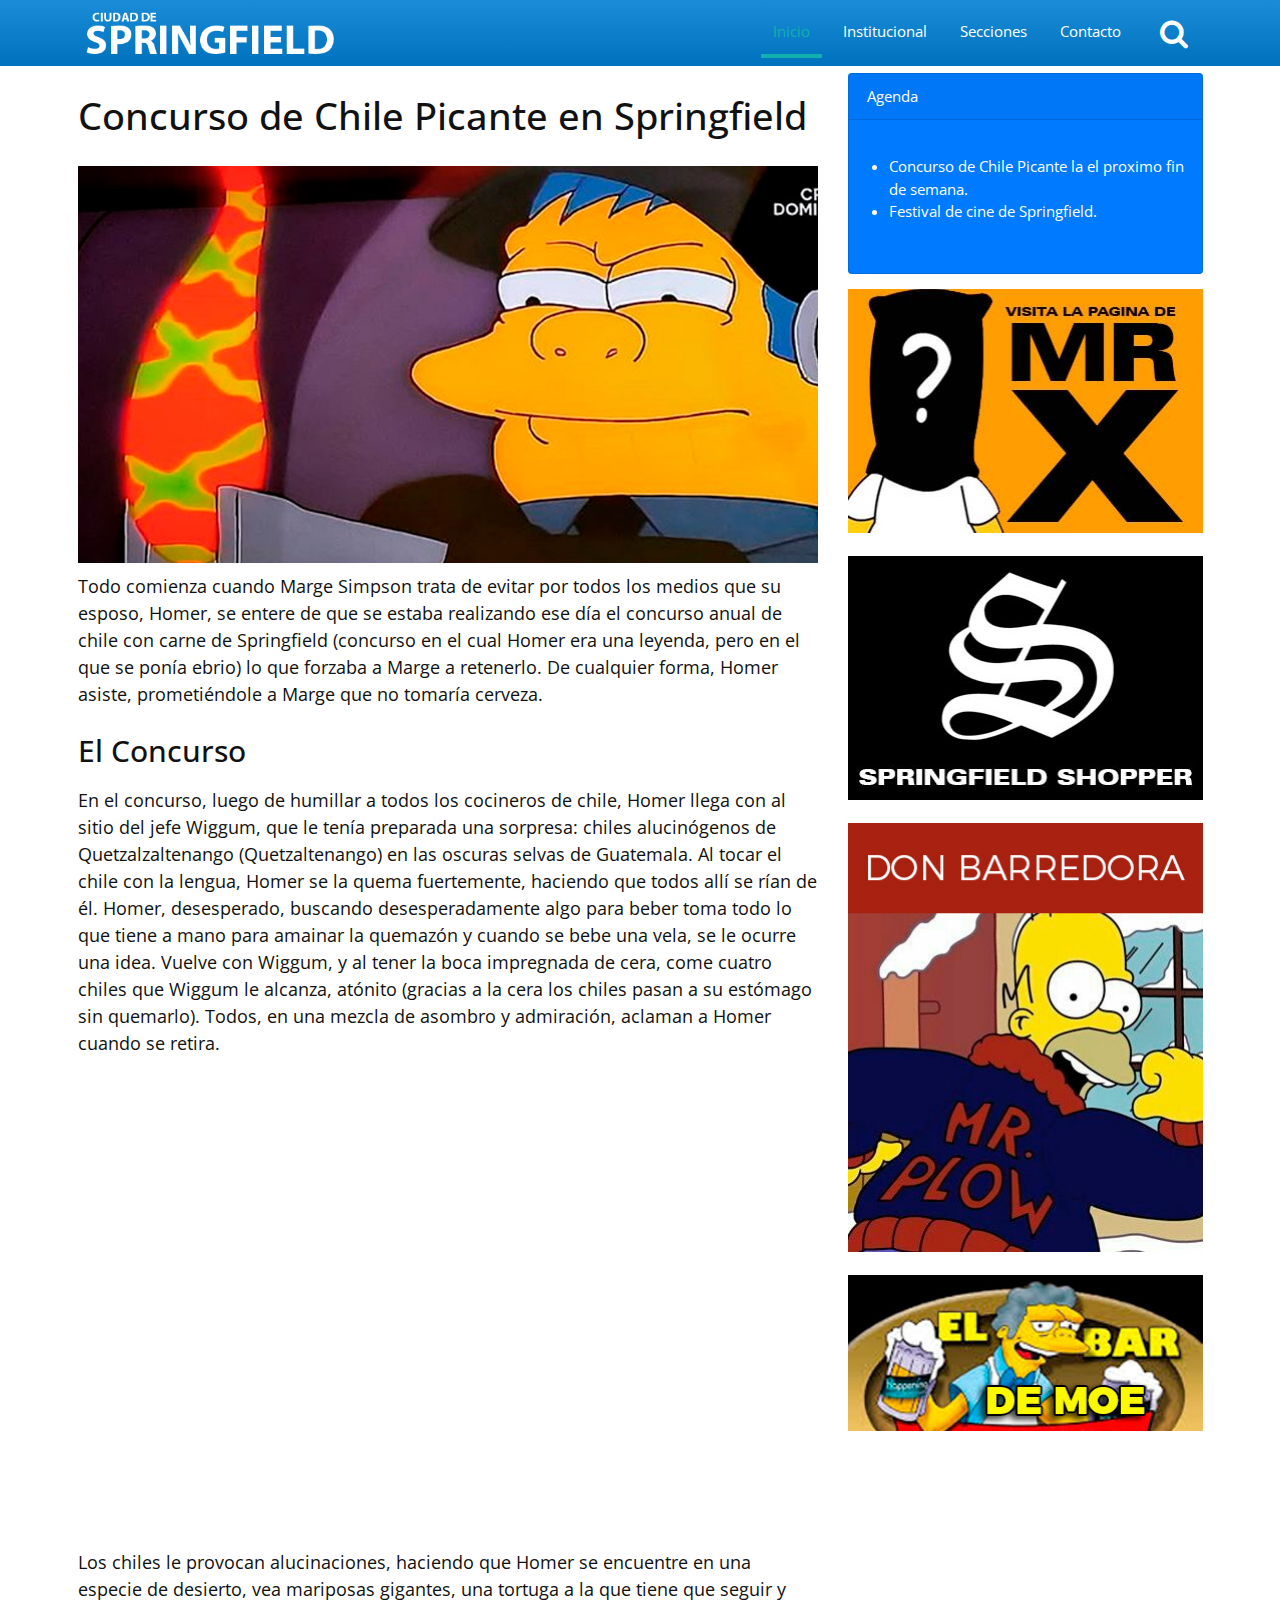
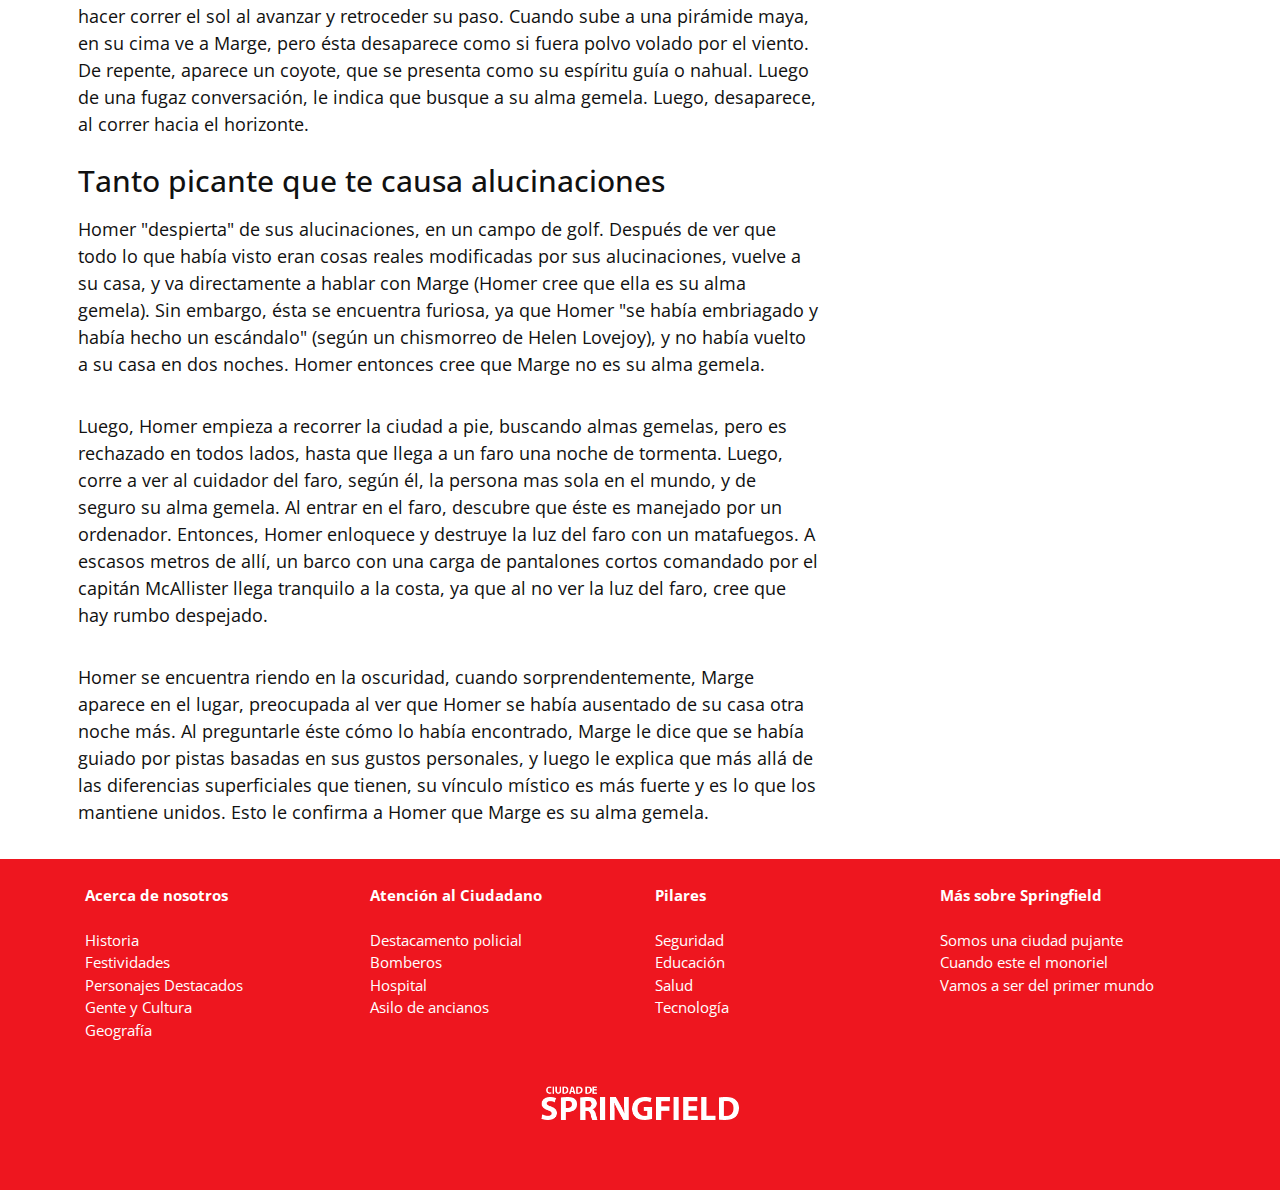
<file: springfield-site/concurso-de-chile-picante.html>
<!DOCTYPE html>
<html lang="es">

<head>
    <title>Concurso de Chile Picante en Springfield</title>
    <!-- Required meta tags always come first -->
    <meta charset="utf-8">
    <meta name="viewport" content="width=device-width, initial-scale=1, shrink-to-fit=no">
    <meta http-equiv="x-ua-compatible" content="ie=edge">
    <link rel="shortcut icon" type="image/x-icon" href="favicon.ico">

<!-- Optimización para motores de búsqueda -->
<meta name="description" content="Todo comienza cuando Marge Simpson trata de evitar por todos los medios que su esposo, Homer, se entere de que se estaba realizando ese día el concurso anual de chile con carne de Springfield."/>
<meta name="robots" content="follow,index"/>
<link rel="canonical" href="https://ciudadspringfield.com.ar/concurso-de-chile-picante.html" />
<meta property="og:locale" content="es_ES">
<meta property="og:type" content="article">
<meta property="og:title" content="Concurso de Chile Picante en Springfield">
<meta property="og:description" content="Todo comienza cuando Marge Simpson trata de evitar por todos los medios que su esposo, Homer, se entere de que se estaba realizando ese día el concurso anual de chile con carne de Springfield.">
<meta property="og:url" content="https://ciudadspringfield.com.ar/concurso-de-chile-picante.html">
<meta property="og:site_name" content="Ciudad de Springfield">
<meta property="og:image" content="https://ciudadspringfield.com.ar/images/noticias-gorgori-chile-picante.jpg">
<meta property="og:image:secure_url" content="https://ciudadspringfield.com.ar/images/noticias-gorgori-chile-picante.jpg">
<meta property="og:image:width" content="917">
<meta property="og:image:height" content="493">
<meta property="og:image:alt" content="Ciudad de Springfield">
<meta property="og:image:type" content="image/jpeg">
<!-- SEO -->

    <!-- Cargando fuentes -->
    <link href='https://fonts.googleapis.com/css?family=Open+Sans:400,700,700italic' rel='stylesheet' type='text/css'>
    <!-- Cargando iconos -->
    <link href='css/font-awesome.min.css' rel='stylesheet' type='text/css'>
    <!-- Carga de archivos css -->
    <link rel="stylesheet" href="https://stackpath.bootstrapcdn.com/bootstrap/4.3.1/css/bootstrap.min.css" integrity="sha384-ggOyR0iXCbMQv3Xipma34MD+dH/1fQ784/j6cY/iJTQUOhcWr7x9JvoRxT2MZw1T" crossorigin="anonymous">
    <link rel="stylesheet" href="css/animate.min.css">
    <link rel="stylesheet" href="css/estilos.css">

<!-- Global site tag (gtag.js) - Google Analytics -->
<script async src="https://www.googletagmanager.com/gtag/js?id=UA-149892671-1"></script>
<script>
  window.dataLayer = window.dataLayer || [];
  function gtag(){dataLayer.push(arguments);}
  gtag('js', new Date());

  gtag('config', 'UA-149892671-1');
</script>

    
</head>

<body>

 
    


<div class="padre">








        <header class="encabezado" role="banner" id="encabezado">
            <div class="container">
                <a href="index.html" class="logo">
                    <img src="images/logo-springfield.png" alt="Logo del sitio">
                </a>

                <button type="button" class="boton-buscar" data-toggle="collapse" data-target="#bloque-buscar" aria-expanded="false">
                    <i class="fa fa-search" aria-hidden="true"></i>
                </button>
                <button type="button" class="boton-menu d-md-none" data-toggle="collapse" data-target="#menu-principal" aria-expanded="false">
                    <i class="fa fa-bars" aria-hidden="true"></i></button>

                <form action="#" id="bloque-buscar" class="collapse">
                    <div class="contenedor-bloque-buscar">
                        <input type="text" placeholder="Buscar...">
                        <input type="submit" value="Buscar">
                    </div>
                </form>

                <nav id="menu-principal" class="collapse">
                    <ul>
                        <li class="active"><a href="index.html">Inicio</a></li>
                        <li><a href="institucional.html">Institucional</a></li>
                        <li><a href="secciones.html">Secciones</a></li>
                        <li><a href="contacto.html">Contacto</a></li>
                    </ul>
                </nav>

            </div>
        </header>




<div class="singlepage">

<div class="container p-2">

<div class="row">

<div class="col-12 col-md-8">

    <h1>Concurso de Chile Picante en Springfield</h1>

    <img src="./images/noticias-gorgori-chile-picante.jpg" width="100%" height="auto" alt="El jefe Gorgori y el chile picante">

    <p>
            Todo comienza cuando Marge Simpson trata de evitar por todos los medios que su esposo, Homer, se entere de que se estaba realizando ese día el concurso anual de chile con carne de Springfield (concurso en el cual Homer era una leyenda, pero en el que se ponía ebrio) lo que forzaba a Marge a retenerlo. De cualquier forma, Homer asiste, prometiéndole a Marge que no tomaría cerveza. 
    </p>

    <h2>El Concurso</h2>

    <p>
            En el concurso, luego de humillar a todos los cocineros de chile, Homer llega con al sitio del jefe Wiggum, que le tenía preparada una sorpresa: chiles alucinógenos de Quetzalzaltenango (Quetzaltenango) en las oscuras selvas de Guatemala. Al tocar el chile con la lengua, Homer se la quema fuertemente, haciendo que todos allí se rían de él. Homer, desesperado, buscando desesperadamente algo para beber toma todo lo que tiene a mano para amainar la quemazón y cuando se bebe una vela, se le ocurre una idea. Vuelve con Wiggum, y al tener la boca impregnada de cera, come cuatro chiles que Wiggum le alcanza, atónito (gracias a la cera los chiles pasan a su estómago sin quemarlo). Todos, en una mezcla de asombro y admiración, aclaman a Homer cuando se retira.         
    </p>

    <p>
            <iframe width="100%" height="415" src="https://www.youtube.com/embed/5EqA3hKBj9s" frameborder="0" allow="accelerometer; autoplay; encrypted-media; gyroscope; picture-in-picture" allowfullscreen></iframe>
    </p>

    <p>
            Los chiles le provocan alucinaciones, haciendo que Homer se encuentre en una especie de desierto, vea mariposas gigantes, una tortuga a la que tiene que seguir y hacer correr el sol al avanzar y retroceder su paso. Cuando sube a una pirámide maya, en su cima ve a Marge, pero ésta desaparece como si fuera polvo volado por el viento. De repente, aparece un coyote, que se presenta como su espíritu guía o nahual. Luego de una fugaz conversación, le indica que busque a su alma gemela. Luego, desaparece, al correr hacia el horizonte. 
    </p>

    <h2>Tanto picante que te causa alucinaciones</h2>

    <p>
            Homer "despierta" de sus alucinaciones, en un campo de golf. Después de ver que todo lo que había visto eran cosas reales modificadas por sus alucinaciones, vuelve a su casa, y va directamente a hablar con Marge (Homer cree que ella es su alma gemela). Sin embargo, ésta se encuentra furiosa, ya que Homer "se había embriagado y había hecho un escándalo" (según un chismorreo de Helen Lovejoy), y no había vuelto a su casa en dos noches. Homer entonces cree que Marge no es su alma gemela. 
    </p>

    <p>
            Luego, Homer empieza a recorrer la ciudad a pie, buscando almas gemelas, pero es rechazado en todos lados, hasta que llega a un faro una noche de tormenta. Luego, corre a ver al cuidador del faro, según él, la persona mas sola en el mundo, y de seguro su alma gemela. Al entrar en el faro, descubre que éste es manejado por un ordenador. Entonces, Homer enloquece y destruye la luz del faro con un matafuegos. A escasos metros de allí, un barco con una carga de pantalones cortos comandado por el capitán McAllister llega tranquilo a la costa, ya que al no ver la luz del faro, cree que hay rumbo despejado. 
    </p>

    <p>
            Homer se encuentra riendo en la oscuridad, cuando sorprendentemente, Marge aparece en el lugar, preocupada al ver que Homer se había ausentado de su casa otra noche más. Al preguntarle éste cómo lo había encontrado, Marge le dice que se había guiado por pistas basadas en sus gustos personales, y luego le explica que más allá de las diferencias superficiales que tienen, su vínculo místico es más fuerte y es lo que los mantiene unidos. Esto le confirma a Homer que Marge es su alma gemela. 
    </p>
    


</div>













<div class="col-12 col-md-4">

        <div class="card text-white bg-primary mb-3">
                <div class="card-header">Agenda</div>
                <div>
                  <p>
                      <ul>
                          <li>Concurso de Chile Picante la el proximo fin de semana.</li>
                          <li>Festival de cine de Springfield.</li>
                      </ul>
                </p>
                </div>
              </div>



    <a href="./pagina-homero/index.html" target="_blank">
    <img src="./images/banner-mr-x.jpg" width="100%" height="auto" alt="Don Barredora">
    </a>
    <br><br>  
    <a href="./shopper/index.html" target="_blank">
        <img src="./images/banner-shopper.jpg" width="100%" height="auto" alt="Don Barredora">
        </a>
    <br><br>           
    <a href="#">
    <img src="./images/banner-don-barredora.jpg" width="100%" height="auto" alt="Don Barredora">
    </a>
    <br><br>
    <a href="#">
    <img src="./images/banner-bar-de-moe.jpg" width="100%" height="auto" alt="Bar de Moe">
    </a>
    
</div>

</div>

</div>

</div>
















        
  






<div class="footer">
        <div class="container">

                <div class="row">
                        <div class="col-6 col-md-3">
                                <b>Acerca de nosotros</b><br><br>
                                <a href="#">Historia</a><br>
                                <a href="#">Festividades</a><br>
                                <a href="#">Personajes Destacados</a><br>
                                <a href="#">Gente y Cultura</a><br>
                                <a href="#">Geografía</a><br>
                        </div>
                
                        <div class="col-6 col-md-3">
                                <b>Atención al Ciudadano</b> <br><br>
                                <a href="#">Destacamento policial</a><br>
                                <a href="#">Bomberos</a><br>
                                <a href="#">Hospital</a><br>
                                <a href="#">Asilo de ancianos</a><br>
                        </div>
                
                        <div class="col-6 col-md-3">
                                <b>Pilares</b><br><br>
                                <a href="#">Seguridad</a><br>
                                <a href="#">Educación</a><br>
                                <a href="#">Salud</a><br>
                                <a href="#">Tecnología</a><br>
                        </div>
                        
                        <div class="col-6 col-md-3">
                                <b>Más sobre Springfield</b> <br> <br>
                                Somos una ciudad pujante<br>
                                Cuando este el monoriel <br>
                                Vamos a ser del primer mundo <br>
                        </div>
                </div>


            <div class="row p-5">
                <div class="col-12 text-center">
                    <img src="./images/logo-springfield.png" width="200px" height="auto" alt="">
                </div>
            </div>

        </div>
</div>





        

    </div>
    
    

    





<!-- 
   <script src="js/jquery.min.js"></script>
    <script src="js/bootstrap.min.js"></script> -->

    <script src="https://code.jquery.com/jquery-3.3.1.slim.min.js" integrity="sha384-q8i/X+965DzO0rT7abK41JStQIAqVgRVzpbzo5smXKp4YfRvH+8abtTE1Pi6jizo" crossorigin="anonymous"></script>
    <script src="https://cdnjs.cloudflare.com/ajax/libs/popper.js/1.14.7/umd/popper.min.js" integrity="sha384-UO2eT0CpHqdSJQ6hJty5KVphtPhzWj9WO1clHTMGa3JDZwrnQq4sF86dIHNDz0W1" crossorigin="anonymous"></script>
    <script src="https://stackpath.bootstrapcdn.com/bootstrap/4.3.1/js/bootstrap.min.js" integrity="sha384-JjSmVgyd0p3pXB1rRibZUAYoIIy6OrQ6VrjIEaFf/nJGzIxFDsf4x0xIM+B07jRM" crossorigin="anonymous"></script>
    <script src="//code.tidio.co/b1d3qdk6jdei0mil6measzor5ilozxsp.js"></script>
 



</body>

</html>
</file>
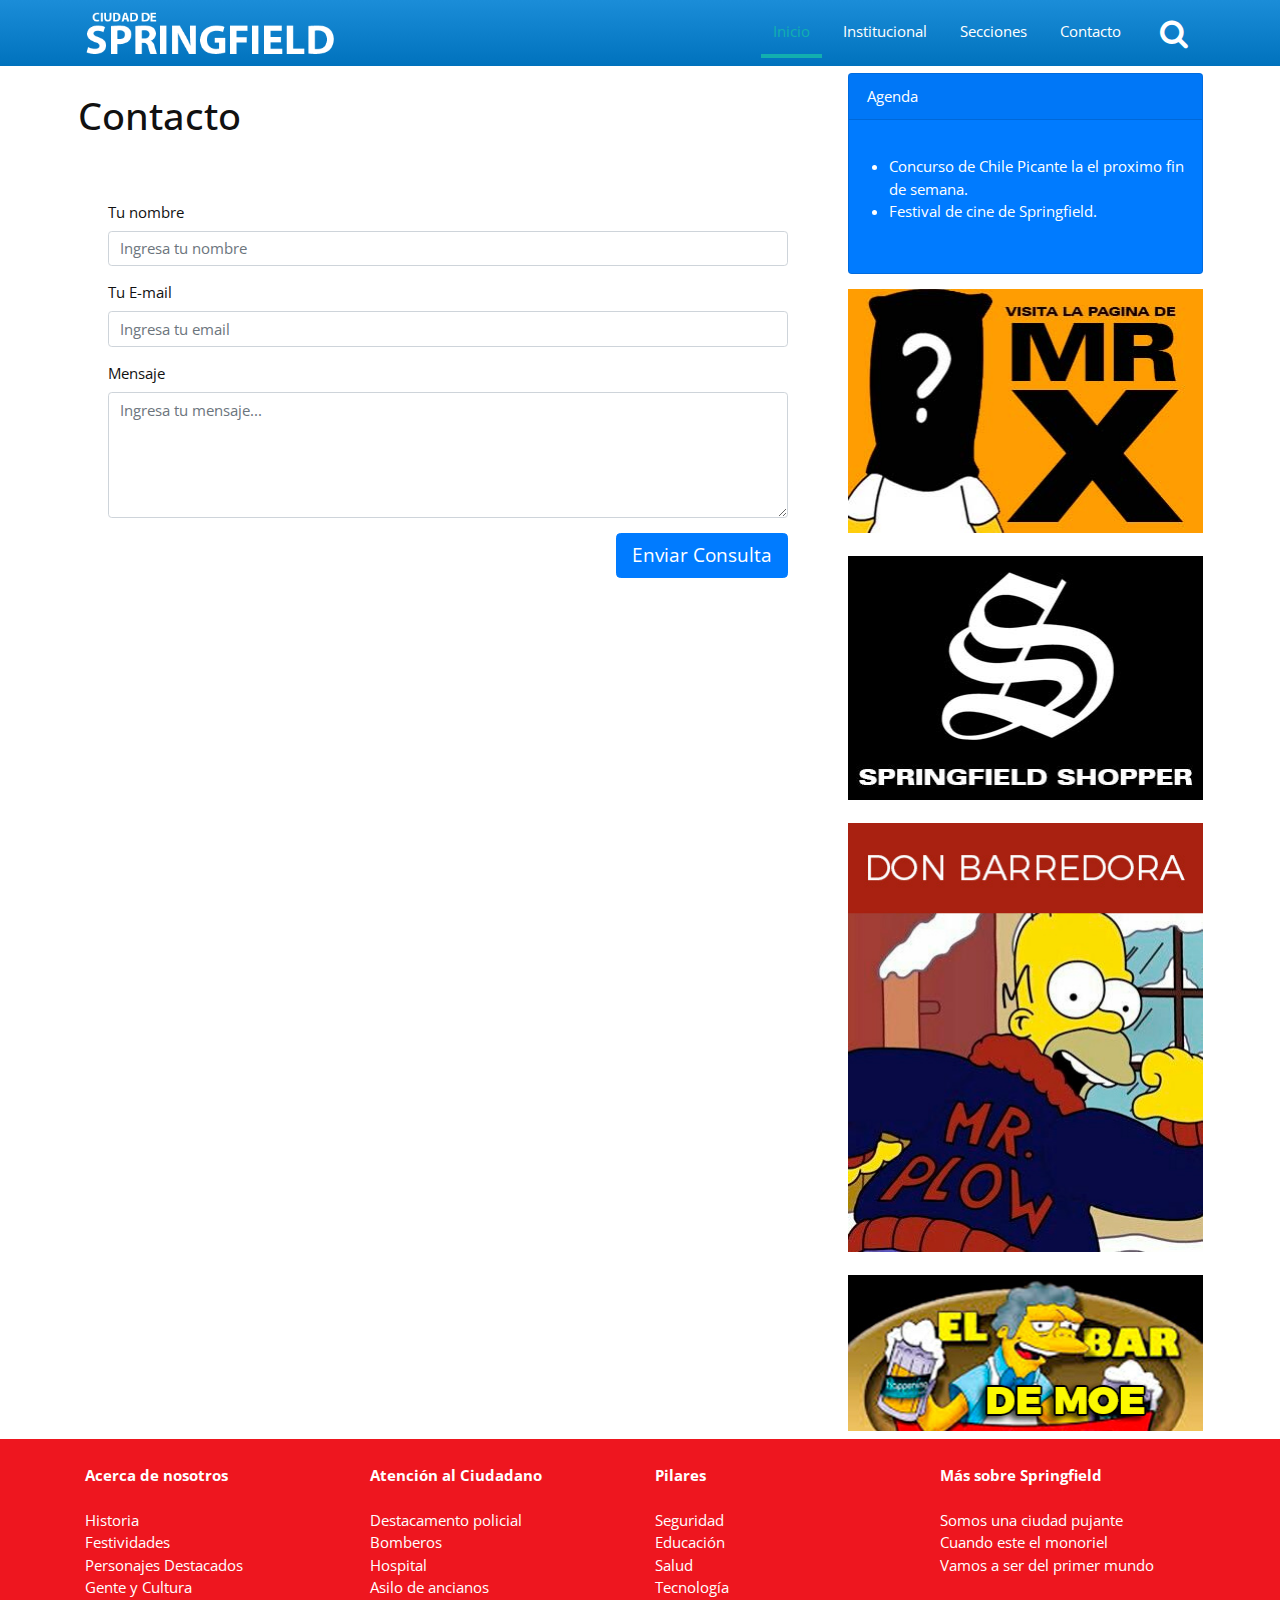
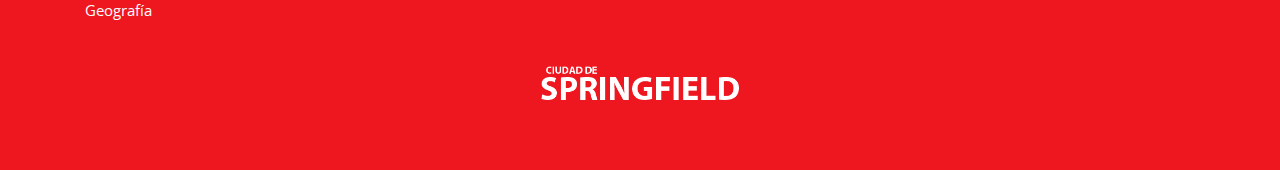
<file: springfield-site/contacto.html>
<!DOCTYPE html>
<html lang="es">

<head>
    <title>Municipio de la Ciudad de Springfield | Cuna de Jebediah Springfield</title>
    <!-- Required meta tags always come first -->
    <meta charset="utf-8">
    <meta name="viewport" content="width=device-width, initial-scale=1, shrink-to-fit=no">
    <meta http-equiv="x-ua-compatible" content="ie=edge">
    <link rel="shortcut icon" type="image/x-icon" href="favicon.ico">



    <!-- Cargando fuentes -->
    <link href='https://fonts.googleapis.com/css?family=Open+Sans:400,700,700italic' rel='stylesheet' type='text/css'>
    <!-- Cargando iconos -->
    <link href='css/font-awesome.min.css' rel='stylesheet' type='text/css'>
    <!-- Carga de archivos css -->
    <link rel="stylesheet" href="https://stackpath.bootstrapcdn.com/bootstrap/4.3.1/css/bootstrap.min.css" integrity="sha384-ggOyR0iXCbMQv3Xipma34MD+dH/1fQ784/j6cY/iJTQUOhcWr7x9JvoRxT2MZw1T" crossorigin="anonymous">
    <link rel="stylesheet" href="css/animate.min.css">
    <link rel="stylesheet" href="css/estilos.css">

<!-- Global site tag (gtag.js) - Google Analytics -->
<script async src="https://www.googletagmanager.com/gtag/js?id=UA-149892671-1"></script>
<script>
  window.dataLayer = window.dataLayer || [];
  function gtag(){dataLayer.push(arguments);}
  gtag('js', new Date());

  gtag('config', 'UA-149892671-1');
</script>

    
</head>

<body>


    


<div class="padre">








        <header class="encabezado" role="banner" id="encabezado">
            <div class="container">
                <a href="index.html" class="logo">
                    <img src="images/logo-springfield.png" alt="Logo del sitio">
                </a>

                <button type="button" class="boton-buscar" data-toggle="collapse" data-target="#bloque-buscar" aria-expanded="false">
                    <i class="fa fa-search" aria-hidden="true"></i>
                </button>
                <button type="button" class="boton-menu d-md-none" data-toggle="collapse" data-target="#menu-principal" aria-expanded="false">
                    <i class="fa fa-bars" aria-hidden="true"></i></button>

                <form action="#" id="bloque-buscar" class="collapse">
                    <div class="contenedor-bloque-buscar">
                        <input type="text" placeholder="Buscar...">
                        <input type="submit" value="Buscar">
                    </div>
                </form>

                <nav id="menu-principal" class="collapse">
                    <ul>
                        <li class="active"><a href="index.html">Inicio</a></li>
                        <li><a href="institucional.html">Institucional</a></li>
                        <li><a href="secciones.html">Secciones</a></li>
                        <li><a href="contacto.html">Contacto</a></li>
                    </ul>
                </nav>

            </div>
        </header>














<div class="singlepage">

<div class="container p-2">

<div class="row">

<div class="col-12 col-md-8">

    <h1>Contacto</h1>

    <p>

        <div class="container">
            <div class="row">
              <div class="col-12">
                <div>
                  <form class="form-horizontal" action="" method="post">
                  <fieldset>

            
                    <!-- Name input-->
                    <div class="form-group">
                      <label class="col-md-3 control-label" for="name">Tu nombre</label>
                      <div class="col-md-12">
                        <input id="name" name="name" type="text" placeholder="Ingresa tu nombre" required class="form-control">
                      </div>
                    </div>
            
                    <!-- Email input-->
                    <div class="form-group">
                      <label class="col-md-3 control-label" for="email">Tu E-mail</label>
                      <div class="col-md-12">
                        <input id="email" name="email" type="text" placeholder="Ingresa tu email" required email class="form-control">
                      </div>
                    </div>
            
                    <!-- Message body -->
                    <div class="form-group">
                      <label class="col-md-3 control-label" for="message">Mensaje</label>
                      <div class="col-md-12">
                        <textarea class="form-control" id="message" required name="message" placeholder="Ingresa tu mensaje..." rows="5"></textarea>
                      </div>
                    </div>
            
                    <!-- Form actions -->
                    <div class="form-group">
                      <div class="col-md-12 text-right">
                        <button type="submit" class="btn btn-primary btn-lg">Enviar Consulta</button>
                      </div>
                    </div>
                  </fieldset>
                  </form>
                </div>
              </div>
            </div>
        </div>
        
    </p>



</div>













<div class="col-12 col-md-4">

        <div class="card text-white bg-primary mb-3">
                <div class="card-header">Agenda</div>
                <div>
                  <p>
                      <ul>
                          <li>Concurso de Chile Picante la el proximo fin de semana.</li>
                          <li>Festival de cine de Springfield.</li>
                      </ul>
                </p>
                </div>
              </div>


    <a href="./pagina-homero/index.html" target="_blank">
    <img src="./images/banner-mr-x.jpg" width="100%" height="auto" alt="Don Barredora">
    </a>
    <br><br>
    <a href="./shopper/index.html" target="_blank">
      <img src="./images/banner-shopper.jpg" width="100%" height="auto" alt="Don Barredora">
      </a>
  <br><br>      
    <a href="#">
    <img src="./images/banner-don-barredora.jpg" width="100%" height="auto" alt="Don Barredora">
    </a>
    <br><br>
    <a href="#">
    <img src="./images/banner-bar-de-moe.jpg" width="100%" height="auto" alt="Bar de Moe">
    </a>
    
</div>

</div>

</div>

</div>
















        
  






<div class="footer">
        <div class="container">

                <div class="row">
                        <div class="col-6 col-md-3">
                                <b>Acerca de nosotros</b><br><br>
                                <a href="#">Historia</a><br>
                                <a href="#">Festividades</a><br>
                                <a href="#">Personajes Destacados</a><br>
                                <a href="#">Gente y Cultura</a><br>
                                <a href="#">Geografía</a><br>
                        </div>
                
                        <div class="col-6 col-md-3">
                                <b>Atención al Ciudadano</b> <br><br>
                                <a href="#">Destacamento policial</a><br>
                                <a href="#">Bomberos</a><br>
                                <a href="#">Hospital</a><br>
                                <a href="#">Asilo de ancianos</a><br>
                        </div>
                
                        <div class="col-6 col-md-3">
                                <b>Pilares</b><br><br>
                                <a href="#">Seguridad</a><br>
                                <a href="#">Educación</a><br>
                                <a href="#">Salud</a><br>
                                <a href="#">Tecnología</a><br>
                        </div>
                        
                        <div class="col-6 col-md-3">
                                <b>Más sobre Springfield</b> <br> <br>
                                Somos una ciudad pujante<br>
                                Cuando este el monoriel <br>
                                Vamos a ser del primer mundo <br>
                        </div>
                </div>


            <div class="row p-5">
                <div class="col-12 text-center">
                    <img src="./images/logo-springfield.png" width="200px" height="auto" alt="">
                </div>
            </div>

        </div>
</div>





        

    </div>
    
    

    





<!-- 
   <script src="js/jquery.min.js"></script>
    <script src="js/bootstrap.min.js"></script> -->

    <script src="https://code.jquery.com/jquery-3.3.1.slim.min.js" integrity="sha384-q8i/X+965DzO0rT7abK41JStQIAqVgRVzpbzo5smXKp4YfRvH+8abtTE1Pi6jizo" crossorigin="anonymous"></script>
    <script src="https://cdnjs.cloudflare.com/ajax/libs/popper.js/1.14.7/umd/popper.min.js" integrity="sha384-UO2eT0CpHqdSJQ6hJty5KVphtPhzWj9WO1clHTMGa3JDZwrnQq4sF86dIHNDz0W1" crossorigin="anonymous"></script>
    <script src="https://stackpath.bootstrapcdn.com/bootstrap/4.3.1/js/bootstrap.min.js" integrity="sha384-JjSmVgyd0p3pXB1rRibZUAYoIIy6OrQ6VrjIEaFf/nJGzIxFDsf4x0xIM+B07jRM" crossorigin="anonymous"></script>

 



</body>

</html>
</file>
<file: springfield-site/css/estilos.css>
html {
  font-size: 15px; }

body {
  font-family: 'Open Sans', sans-serif;
  color: #111111; }

.padre {
  display: flex;
  flex-flow: column nowrap; }

.encabezado {
  /*background: #111111;*/
  background: linear-gradient(to bottom, #1b8dd8, #0072bd);
  color: #fff;
  padding: .5rem 0;
  transition: all .5s ease; }

.encabezado.fondo-menu {
  background: #064e4e;
  padding: 1rem 0; }

.encabezado .container {
  display: flex;
  align-items: center;
  flex-wrap: wrap; }

.encabezado .logo img {
  width: 250px;
  height: auto; }

/*Estilos para el boton: buscar y menu*/
.boton-buscar,
.boton-menu {
  border: 0;
  font-size: 2rem;
  margin: 0;
  padding: 0 .5rem;
  background: transparent;
  color: #fff; }

.boton-buscar:focus,
.boton-menu:focus {
  outline: 0; }

.boton-buscar {
  margin-left: auto;
  margin-right: .8rem; }

/*Estilos bloque buscar*/
#bloque-buscar {
  flex: 1 1 100%; }

.contenedor-bloque-buscar {
  display: flex;
  height: 3rem;
  margin: 1rem 0; 
}

.contenedor-bloque-buscar input[type="text"] {
  border: 0;
  border-radius: 5px 0 0 5px;
  padding: 1rem;
  flex: 1 1 auto; }

.contenedor-bloque-buscar input[type="submit"] {
  flex: 1 1 auto;
  border: 0;
  border-radius: 0 5px 5px 0;
  background: #12AFAF;
  color: #fff;
  flex: 0 1 auto;
  padding: 0 1rem; }

#menu-principal {
  flex: 1 1 100%; }

#menu-principal ul {
  padding: 0;
  list-style: none;
  margin: 1rem 0 0 0; }

#menu-principal ul a {
  display: block;
  padding: .8rem 0;
  text-align: center;
  color: #fff;
  text-transform: uppercase;
  border-top: 1px solid #8c8888;
  text-decoration: none; }

#menu-principal ul a:hover,
#menu-principal ul li.active a {
  color: #12AFAF; }

/*---------------------------------------------
BANER PRINCIPAL DE LA PAGINA
--------------------------------------------*/
.banner_desktop {
  /*background: linear-gradient(to bottom,#1b8dd8,#0072bd);*/
  height: 545px;
  background: url("../images/fondo-banner-superior.jpg") no-repeat center top;
  background-size: 100%;
  background-position: center;
  background-repeat: no-repeat;
  background-size: cover;
  position: relative; }

.imagen-banner-jeremias {
  position: absolute;
  z-index: 1;
  bottom: 0px;
  right: 300px; }

.imagen-banner-diamante {
  position: absolute;
  z-index: 2;
  bottom: 0px;
  right: 0px; }

.imagen-banner-escudo {
  position: absolute;
  z-index: 2;
  bottom: 90px;
  left: 10%; }

/*---------------------------------------------
FRASE
--------------------------------------------*/
.frase {
  height: 139px;
  background-color: #ee161f;
  color: #fff;
  padding: 25px 0; }

.frase .container {
  display: flex;
  flex-flow: column nowrap;
  align-items: center;
  justify-items: center; }

/*---------------------------------------------
NOTICIAS
--------------------------------------------*/
.noticias {
  padding: 35px 0; }

/*---------------------------------------------
POLITICAS
--------------------------------------------*/
.politicas {
  /*padding: 55px 0;*/
  padding-top: 55px;
  height: 467px;
  background-color: #0172be;
  color: #fff;
  background: url("../images/fondo-nuestras-politicas.jpg") no-repeat center top;
  background-size: 100%;
  background-position: center;
  background-repeat: no-repeat;
  background-size: cover;
  position: relative; 
  margin-bottom: -32px;
}

/*---------------------------------------------
PIE CIUDAD
--------------------------------------------*/
.pie_ciudad {
  /*padding: 55px 0;*/
  padding-top: 55px;
  height: 964px;
  background: url("../images/fondo-ciudad-mapa.jpg") no-repeat center top;
  background-size: 100%;
  background-position: center;
  background-repeat: no-repeat;
  background-size: cover;
  position: relative; }

/*---------------------------------------------
FOOTER
--------------------------------------------*/
.footer {
  height: auto;
  background-color: #ee161f;
  color: #fff;
  padding: 25px 0; }

  .footer a {
    color: #fff; }


/*---------------------------------------------
PAGINAS DE NOTICIAS
--------------------------------------------*/
.singlepage p {
  padding: 10px 0;
  font-size: 1.2rem;
}

.singlepage h1 {
  padding: 20px 0;
}



/*---------------------------------------------
PAGINAS DE TECNOLOGIA
---------------------------------------------*/
.banner_desktop_tecnologia {
  /*background: linear-gradient(to bottom,#1b8dd8,#0072bd);*/
  height: 545px;
  background: url("../images/fondo-banner-superior-tecnologia.jpg") no-repeat center top;
  background-size: 100%;
  background-position: center;
  background-repeat: no-repeat;
  background-size: cover;
  position: relative; }


.imagen-banner-cientifico {
  position: absolute;
  width: 500px;
  z-index: 2;
  bottom: 0px;
  right: 55px; }

.imagen-banner-escudo {
  position: absolute;
  z-index: 2;
  bottom: 90px;
  left: 10%; }



  /*---------------------------------------------
PAGINAS DE SALUD
---------------------------------------------*/
.banner_desktop_salud {
  /*background: linear-gradient(to bottom,#1b8dd8,#0072bd);*/
  height: 545px;
  background: url("../images/banner-salud-superior.jpg") no-repeat center top;
  background-size: 100%;
  background-position: center;
  background-repeat: no-repeat;
  background-size: cover;
  position: relative; }




/*---------------------------------------------
EMPIEZAN LAS MEDIAS QUERIES
--------------------------------------------*/
@media (min-width: 768px) {
  #menu-principal {
    height: auto !important;
    display: block;
    flex: 0 1 auto;
    margin-left: auto;
    order: 1; }

  #menu-principal ul {
    display: flex;
    margin: 0 0 0 0; }

  #menu-principal ul li a {
    padding: .8rem;
    text-transform: capitalize;
    margin: 0 .3rem;
    border-top: 0px;
    border-bottom: 4px solid transparent;
    transition: all 0.5s ease; }

  #menu-principal ul li.active a,
  #menu-principal ul li a:hover {
    color: #12AFAF;
    border-bottom: 4px solid; }

  .boton-buscar {
    margin-left: 1rem;
    margin-right: 0;
    order: 2; }

  #bloque-buscar {
    order: 3;
    position: absolute;
    width: 20rem;
    right: 3rem;
    top: 2.8rem;
    transition: all 0.5s ease; 
    z-index: 100;
  } 



}


@media all and (max-width: 800px) {
  .politicas {
    padding: 25px 0;
    background-color: #0172be;
    background-image: none;
    color: #fff;
    height: auto;
  }

  .politicas img {
    width: 80%;
  }

  .imagen-banner-diamante {
    width: 85%;
    max-height: 550px;
    max-width: 500px;
    right: 20px; 
  }

  .imagen-banner-cientifico {
    width: 85%;
    max-height: 550px;
    max-width: 500px;
    right: 20px;; }

  .imagen-banner-escudo {
    bottom: 150px;
    left: 10%; }

    .encabezado .logo img {
      width: 200px;
      height: auto; }

      .frase {
        height: auto;
       }

  }

html {
  font-size: 15px; }

body {
  font-family: 'Open Sans', sans-serif;
  color: #111111; }

.padre {
  display: flex;
  flex-flow: column nowrap; }

.encabezado {
  /*background: #111111;*/
  background: linear-gradient(to bottom, #1b8dd8, #0072bd);
  color: #fff;
  padding: .5rem 0;
  transition: all .5s ease; }

.encabezado.fondo-menu {
  background: #064e4e;
  padding: 1rem 0; }

.encabezado .container {
  display: flex;
  align-items: center;
  flex-wrap: wrap; }

.encabezado .logo img {
  width: 250px;
  height: auto; }

/*Estilos para el boton: buscar y menu*/
.boton-buscar,
.boton-menu {
  border: 0;
  font-size: 2rem;
  margin: 0;
  padding: 0 .5rem;
  background: transparent;
  color: #fff; }

.boton-buscar:focus,
.boton-menu:focus {
  outline: 0; }

.boton-buscar {
  margin-left: auto;
  margin-right: .8rem; }

/*Estilos bloque buscar*/
#bloque-buscar {
  flex: 1 1 100%; }

.contenedor-bloque-buscar {
  display: flex;
  height: 3rem;
  margin: 1rem 0; 
}

.contenedor-bloque-buscar input[type="text"] {
  border: 0;
  border-radius: 5px 0 0 5px;
  padding: 1rem;
  flex: 1 1 auto; }

.contenedor-bloque-buscar input[type="submit"] {
  flex: 1 1 auto;
  border: 0;
  border-radius: 0 5px 5px 0;
  background: #12AFAF;
  color: #fff;
  flex: 0 1 auto;
  padding: 0 1rem; }

#menu-principal {
  flex: 1 1 100%; }

#menu-principal ul {
  padding: 0;
  list-style: none;
  margin: 1rem 0 0 0; }

#menu-principal ul a {
  display: block;
  padding: .8rem 0;
  text-align: center;
  color: #fff;
  text-transform: uppercase;
  border-top: 1px solid #8c8888;
  text-decoration: none; }

#menu-principal ul a:hover,
#menu-principal ul li.active a {
  color: #12AFAF; }

/*---------------------------------------------
BANER PRINCIPAL DE LA PAGINA
--------------------------------------------*/
.banner_desktop {
  /*background: linear-gradient(to bottom,#1b8dd8,#0072bd);*/
  height: 545px;
  background: url("../images/fondo-banner-superior.jpg") no-repeat center top;
  background-size: 100%;
  background-position: center;
  background-repeat: no-repeat;
  background-size: cover;
  position: relative; }

.imagen-banner-jeremias {
  position: absolute;
  z-index: 1;
  bottom: 0px;
  right: 300px; }

.imagen-banner-diamante {
  position: absolute;
  z-index: 2;
  bottom: 0px;
  right: 0px; }

.imagen-banner-escudo {
  position: absolute;
  z-index: 2;
  bottom: 90px;
  left: 10%; }

/*---------------------------------------------
FRASE
--------------------------------------------*/
.frase {
  height: 139px;
  background-color: #ee161f;
  color: #fff;
  padding: 25px 0; }

.frase .container {
  display: flex;
  flex-flow: column nowrap;
  align-items: center;
  justify-items: center; }

/*---------------------------------------------
NOTICIAS
--------------------------------------------*/
.noticias {
  padding: 35px 0; }

/*---------------------------------------------
POLITICAS
--------------------------------------------*/
.politicas {
  /*padding: 55px 0;*/
  padding-top: 55px;
  height: 467px;
  background-color: #0172be;
  color: #fff;
  background: url("../images/fondo-nuestras-politicas.jpg") no-repeat center top;
  background-size: 100%;
  background-position: center;
  background-repeat: no-repeat;
  background-size: cover;
  position: relative; 
  margin-bottom: -32px;
}

/*---------------------------------------------
PIE CIUDAD
--------------------------------------------*/
.pie_ciudad {
  /*padding: 55px 0;*/
  padding-top: 55px;
  height: 964px;
  background: url("../images/fondo-ciudad-mapa.jpg") no-repeat center top;
  background-size: 100%;
  background-position: center;
  background-repeat: no-repeat;
  background-size: cover;
  position: relative; }

/*---------------------------------------------
FOOTER
--------------------------------------------*/
.footer {
  height: auto;
  background-color: #ee161f;
  color: #fff;
  padding: 25px 0; }

  .footer a {
    color: #fff; }


/*---------------------------------------------
PAGINAS DE NOTICIAS
--------------------------------------------*/
.singlepage p {
  padding: 10px 0;
  font-size: 1.2rem;
}

.singlepage h1 {
  padding: 20px 0;
}



/*---------------------------------------------
EMPIEZAN LAS MEDIAS QUERIES
--------------------------------------------*/
@media (min-width: 768px) {
  #menu-principal {
    height: auto !important;
    display: block;
    flex: 0 1 auto;
    margin-left: auto;
    order: 1; }

  #menu-principal ul {
    display: flex;
    margin: 0 0 0 0; }

  #menu-principal ul li a {
    padding: .8rem;
    text-transform: capitalize;
    margin: 0 .3rem;
    border-top: 0px;
    border-bottom: 4px solid transparent;
    transition: all 0.5s ease; }

  #menu-principal ul li.active a,
  #menu-principal ul li a:hover {
    color: #12AFAF;
    border-bottom: 4px solid; }

  .boton-buscar {
    margin-left: 1rem;
    margin-right: 0;
    order: 2; }

  #bloque-buscar {
    order: 3;
    position: absolute;
    width: 20rem;
    right: 3rem;
    top: 2.8rem;
    transition: all 0.5s ease; 
    z-index: 100;
  } 



}


@media all and (max-width: 800px) {
  .politicas {
    padding: 25px 0;
    background-color: #0172be;
    background-image: none;
    color: #fff;
    height: auto;
  }

  .politicas img {
    width: 80%;
  }

  .imagen-banner-diamante {
    width: 85%;
    max-height: 550px;
    max-width: 500px;
    right: 20px; 
  }

  .imagen-banner-escudo {
    bottom: 150px;
    left: 10%; }

    .encabezado .logo img {
      width: 200px;
      height: auto; }

      .frase {
        height: auto;
       }

  }



  

/*---------------------------------------------
Estilo pagina de error 404
--------------------------------------------*/

.pag404 {
  width: 100vw;
  height: 100vh;
  background-image: radial-gradient(circle, #fee540 50%, #bdaf01);

}

body#e404 {
  margin: 0px;
}
</file>
<file: chart.js/chart_linea/estilos.css>
#contenedor {
    background-color: gray;
    width: 960px;
    min-height: 100%;
    margin-top: 0px;
    margin-right: auto;
    margin-left: auto;
    margin-bottom: 0px;
    padding-top: 1px;
    padding-bottom: 1px;
    border-color: yellowgreen;
    border-style: dashed;
    border-radius: 15px;
}

#encabezado {
    background-color: aqua;
    width: 900px;
    height: 257px;
    margin-top: 30px;
    margin-right: auto;
    margin-left: auto;
    margin-bottom: 5px;
}

#logo {
    background-color: rosybrown;
    width: 180px;
    height: 180px;
    margin-top: 37px;
    margin-left: 30px;
    float: left;
}

#social {
    background-color: rosybrown;
    width: 300px;
    height: 30px;
    margin-top: 30px;
    margin-right: 30px;
    float: right;
}

#social a {
    background-color: seagreen;
    color: #000;
    width: 40px;
    height: 22px;
    margin-top: 5px;
    margin-bottom: 5px;
    margin-left: 5px;
    margin-right: 5px;
    /*display: block;*/
    float: left
}

#social .google {
    background-color: tomato;
}

#social .facebook {
    background-color: rgb(71, 255, 71);
}

#social .facebook:hover {
    background-color: yellowgreen;
}

#social .twitter {
    background-color: rgb(52, 64, 180);
}

#nav {
    background-color: aqua;
    width: 900px;
    height: 30px;
    margin-top: 5px;
    margin-right: auto;
    margin-left: auto;
    margin-bottom: 5px;
}

#separador {
    background-color: aqua;
    width: 900px;
    height: 100px;
    margin-top: 5px;
    margin-right: auto;
    margin-left: auto;
    margin-bottom: 5px;
}

#izquierda {
    background-color: aqua;
    width: 900px;
    height: 550px;
    margin-top: 5px;
    margin-left: 30px;
    margin-bottom: 10px;
}

#derecha {
    background-color: aqua;
    width: 900px;
    height: 550px;
    margin-top: 5px;
    margin-left: 30px;
    margin-bottom: 10px;
}

#pie {
    background-color: aqua;
    width: 900px;
    height: 200px;
    margin-top: 5px;
    margin-right: auto;
    margin-left: auto;
    margin-bottom: 30px;
    clear: both;
}

#grafica{
    max-width: 500px;
}
</file>
<file: chart.js/chart_multiples/estilos.css>
#contenedor {
    background-color: gray;
    width: 960px;
    min-height: 100%;
    margin-top: 0px;
    margin-right: auto;
    margin-left: auto;
    margin-bottom: 0px;
    padding-top: 1px;
    padding-bottom: 1px;
    border-color: yellowgreen;
    border-style: dashed;
    border-radius: 15px;
}

#encabezado {
    background-color: aqua;
    width: 900px;
    height: 257px;
    margin-top: 30px;
    margin-right: auto;
    margin-left: auto;
    margin-bottom: 5px;
}

#logo {
    background-color: rosybrown;
    width: 180px;
    height: 180px;
    margin-top: 37px;
    margin-left: 30px;
    float: left;
}

#social {
    background-color: rosybrown;
    width: 300px;
    height: 30px;
    margin-top: 30px;
    margin-right: 30px;
    float: right;
}

#social a {
    background-color: seagreen;
    color: #000;
    width: 40px;
    height: 22px;
    margin-top: 5px;
    margin-bottom: 5px;
    margin-left: 5px;
    margin-right: 5px;
    /*display: block;*/
    float: left
}

#social .google {
    background-color: tomato;
}

#social .facebook {
    background-color: rgb(71, 255, 71);
}

#social .facebook:hover {
    background-color: yellowgreen;
}

#social .twitter {
    background-color: rgb(52, 64, 180);
}

#nav {
    background-color: aqua;
    width: 900px;
    height: 30px;
    margin-top: 5px;
    margin-right: auto;
    margin-left: auto;
    margin-bottom: 5px;
}

#separador {
    background-color: aqua;
    width: 900px;
    height: 100px;
    margin-top: 5px;
    margin-right: auto;
    margin-left: auto;
    margin-bottom: 5px;
}

#izquierda {
    background-color: aqua;
    width: 900px;
    height: 500px;
    margin-top: 5px;
    margin-left: 30px;
    margin-bottom: 10px;
}

#derecha {
    background-color: aqua;
    width: 900px;
    height: 500px;
    margin-top: 5px;
    margin-left: 30px;
    margin-bottom: 10px;
}

#grafica1{
    max-height: 450px;
}

#grafica2{
    max-height: 450px;
}

#pie {
    background-color: aqua;
    width: 900px;
    height: 200px;
    margin-top: 5px;
    margin-right: auto;
    margin-left: auto;
    margin-bottom: 30px;
    clear: both;
}
</file>
<file: springfield-site/pagina-homero/style.css>
html {
    overflow-y: hidden;
}
  
body {
    margin:0px;
}
 
#Principal {
    display: flex;
    height: 100vh;
    width: 100vw;
    justify-content: center;
    align-items: center;
    background-color: #78bbcb;;
}



@media only screen and (min-width: 768px) { 

#grid {
    display: grid;
    width: 80%;
    height: 80%;
    grid-template-columns: repeat(5, auto);
    grid-template-rows: repeat(8, auto);
    justify-content: center;
    align-content: center;
    align-items: center;
    grid-template-areas:    "titulo	    titulo	    titulo	titulo	    titulo"
                            "reloj1	    .	        jesus	.	        ."
                            ".	        .	        jesus	.	        tostadora1"
                            "gusano1	tostadora2	jesus	gusano2	    ."
                            "tostadora3	bla1	    jesus	campana1	bla2"
                            "campana2	reloj2	    jesus	tostadora4	."
                            ".	        .	        jesus	tostadora4	reloj3"
                            "gusano3	.	        jesus	.	        .";
    row-gap: 10px;
    column-gap: 35px;
  }

  .reloj1 {
    grid-area: reloj1;
    justify-self: center;
  
  }
  .reloj2 {
    grid-area: reloj2;
    justify-self: center;
  }
  .reloj3 {
    grid-area: reloj3;
    justify-self: center;
  }
  .titulo {
    grid-area: titulo;
    justify-self: center;
    align-self: center;
  }

  .titulo1 {
    width: 100%;
  }

  .jesus {
    grid-area: jesus;
    justify-self: center;
  }
  .tostadora1 {
    grid-area: tostadora1;
    justify-self: center;
  }
  .tostadora2 {
    grid-area: tostadora2;
    justify-self: center;
  }
  .tostadora3 {
    grid-area: tostadora3;
    justify-self: center;
  }
  .tostadora4 {
    grid-area: tostadora4;
    justify-self: center;
  }
  .bla1 {
    grid-area: bla1;
    justify-self: center;
  }
  .bla2 {
    grid-area: bla2;
    justify-self: center;
  }
  .campana1 {
    grid-area: campana1;
    justify-self: center;
  }
  .campana2 {
    grid-area: campana2;
    justify-self: center;
  }
  .gusano1 {
    grid-area: gusano1;
    justify-self: center;
  }
  .gusano2 {
    grid-area: gusano2;
    justify-self: center;
  }
  .gusano3 {
    grid-area: gusano3;
    justify-self: center;
  }
}

@media only screen and (max-width: 768px) { 

  #grid {
      display: grid;
      width: 80%;
      height: 80%;
      grid-template-columns: repeat(3, auto);
      grid-template-rows: repeat(8, auto);
      justify-content: center;
      align-content: center;
      align-items: center;
      grid-template-areas:    "titulo     titulo    titulo"
                              "reloj1	    jesus	."
                              ".	        jesus	tostadora1"
                              "gusano1	jesus	."
                              "tostadora3	jesus	bla2"
                              "campana2	jesus	."
                              ".	        jesus	reloj3"
                              "gusano3	jesus	.";
      row-gap: 10px;
      column-gap: 35px;
  }

    .reloj1 {
      grid-area: reloj1;
      justify-self: center;
    
    }
    .reloj2 {
      grid-area: reloj2;
      justify-self: center;
      display: none;
    }
    .reloj3 {
      grid-area: reloj3;
      justify-self: center;
    }
    .titulo {
      grid-area: titulo;
      justify-self: center;
      align-self: center;
    }
    .titulo1 {
      width: 400px;
    }
        .jesus {
      grid-area: jesus;
      justify-self: center;
    }
    .tostadora1 {
      grid-area: tostadora1;
      justify-self: center;
    }
    .tostadora2 {
      grid-area: tostadora2;
      justify-self: center;
      display: none;
    }
    .tostadora3 {
      grid-area: tostadora3;
      justify-self: center;
    }
    .tostadora4 {
      grid-area: tostadora4;
      justify-self: center;
      display: none;
    }
    .bla1 {
      grid-area: bla1;
      justify-self: center;
      display: none;
    }
    .bla2 {
      grid-area: bla2;
      justify-self: center;
    }
    .campana1 {
      grid-area: campana1;
      justify-self: center;
      display: none;
    }
    .campana2 {
      grid-area: campana2;
      justify-self: center;
    }
    .gusano1 {
      grid-area: gusano1;
      justify-self: center;
    }
    .gusano2 {
      grid-area: gusano2;
      justify-self: center;
      display: none;
    }
    .gusano3 {
      grid-area: gusano3;
      justify-self: center;
    }
  }

@media only screen and (max-width: 500px) { 

  #grid {
      display: grid;
      width: 80%;
      height: 80%;
      grid-template-columns: repeat(3, auto);
      grid-template-rows: repeat(8, auto);
      justify-content: center;
      align-content: center;
      align-items: center;
      grid-template-areas:    "titulo     titulo    titulo"
                              "reloj1	    jesus	."
                              ".	        jesus	tostadora1"
                              "gusano1	jesus	."
                              "tostadora3	jesus	bla2"
                              "campana2	jesus	."
                              ".	        jesus	reloj3"
                              "gusano3	jesus	.";
      row-gap: 10px;
      column-gap: 10px;
  }

    .reloj1 {
      grid-area: reloj1;
      justify-self: center;
    
    }
    .reloj2 {
      grid-area: reloj2;
      justify-self: center;
      display: none;
    }
    .reloj3 {
      grid-area: reloj3;
      justify-self: center;
    }
    .titulo {
      grid-area: titulo;
      justify-self: center;
      align-self: center;
    }
    .titulo1 {
      width: 300px;
    }
      .jesus {
      grid-area: jesus;
      justify-self: center;
    }
    .jesus1{
      width: 150px;
    }
    .tostadora1 {
      grid-area: tostadora1;
      justify-self: center;
    }
    .tostadora2 {
      grid-area: tostadora2;
      justify-self: center;
      display: none;
    }
    .tostadora3 {
      grid-area: tostadora3;
      justify-self: center;
    }
    .tostadora31 {
      width: 70px;
    }
    .tostadora4 {
      grid-area: tostadora4;
      justify-self: center;
      display: none;
    }
    .bla1 {
      grid-area: bla1;
      justify-self: center;
      display: none;
    }
    .bla2 {
      grid-area: bla2;
      justify-self: center;
    }
    .bla21 {
      width: 70px;
    }
    .campana1 {
      grid-area: campana1;
      justify-self: center;
      display: none;
    }
    .campana2 {
      grid-area: campana2;
      justify-self: center;
    }
    .gusano1 {
      grid-area: gusano1;
      justify-self: center;
    }
    .gusano2 {
      grid-area: gusano2;
      justify-self: center;
      display: none;
    }
    .gusano3 {
      grid-area: gusano3;
      justify-self: center;
    }
  }

@media only screen and (max-width: 350px) { 

  #grid {
      display: grid;
      width: 80%;
      height: 80%;
      grid-template-columns: repeat(3, auto);
      grid-template-rows: repeat(8, auto);
      justify-content: center;
      align-content: center;
      align-items: center;
      grid-template-areas:    "titulo     titulo    titulo"
                              "reloj1	    jesus	."
                              ".	        jesus	tostadora1"
                              "gusano1	jesus	."
                              "tostadora3	jesus	bla2"
                              "campana2	jesus	."
                              ".	        jesus	reloj3"
                              "gusano3	jesus	.";
      row-gap: 10px;
      column-gap: 10px;
  }

    .reloj1 {
      grid-area: reloj1;
      justify-self: center;
    
    }
    .reloj2 {
      grid-area: reloj2;
      justify-self: center;
      display: none;
    }
    .reloj3 {
      grid-area: reloj3;
      justify-self: center;
    }
    .titulo {
      grid-area: titulo;
      justify-self: center;
      align-self: center;
    }
    .titulo1 {
      width: 200px;
    }
      .jesus {
      grid-area: jesus;
      justify-self: center;
    }
    .jesus1{
      width: 120px;
    }
    .tostadora1 {
      grid-area: tostadora1;
      justify-self: center;
    }
    .tostadora2 {
      grid-area: tostadora2;
      justify-self: center;
      display: none;
    }
    .tostadora3 {
      grid-area: tostadora3;
      justify-self: center;
    }
    .tostadora31 {
      width: 70px;
    }
    .tostadora4 {
      grid-area: tostadora4;
      justify-self: center;
      display: none;
    }
    .bla1 {
      grid-area: bla1;
      justify-self: center;
      display: none;
    }
    .bla2 {
      grid-area: bla2;
      justify-self: center;
    }
    .bla21 {
      width: 70px;
    }
    .campana1 {
      grid-area: campana1;
      justify-self: center;
      display: none;
    }
    .campana2 {
      grid-area: campana2;
      justify-self: center;
    }
    .gusano1 {
      grid-area: gusano1;
      justify-self: center;
    }
    .gusano2 {
      grid-area: gusano2;
      justify-self: center;
      display: none;
    }
    .gusano3 {
      grid-area: gusano3;
      justify-self: center;
    }
  }

  
  





  
#cortinaizq, #cortinader {
    position: absolute;
    top: 0px;
    z-index: 50;
    height: 100vh;
    background-color: rgba(255,255,255,1);
    width: 0%;
}
  
#cortinaizq {
    left: 0px;
    animation-name: corrercortina;
    animation-duration: 2s;
    animation-timing-function: ease-out;
    animation-delay: 1.5s;
    animation-fill-mode: backwards;
}
  
#cortinader {
    right: 0px;
    animation-name: corrercortina;
    animation-duration: 2s;
    animation-timing-function: ease-out;
    animation-delay: 1.5s;
    animation-fill-mode: backwards;
}
  
@keyframes corrercortina {
    from {width: 50%;}
    to {width: 0%;}
}



 /* Cortina hecho con CSS en caso de no querer usar las imagenes.
  
 
 #corti {
  position: fixed;
	width: 50vw;
	height: 100vh;
	top: 0;
	border: .25em solid #b62a17;
    background: linear-gradient(to right, #b62a17 0%,#b62a17 6%,#6d0019 10%,#b62a17 14%,#b62a17 20%,#6d0019 24%,#b62a17 28%,#b62a17 34%,#6d0019 38%,#b62a17 42%,#b62a17 48%,#6d0019 52%,#b62a17 56%,#b62a17 62%,#6d0019 66%,#b62a17 70%,#b62a17 76%,#6d0019 80%,#b62a17 84%,#b62a17 90%,#6d0019 94%,#b62a17 98%);
    animation-name: corrercortina;
    animation-duration: 3s;
} */
</file>
<file: springfield-site/shopper/shopper.css>
body{
    font-family: 'Droid Serif', serif;
    font-size: 14px;
    color: #2f2f2f;
    background-color: #f9f7f1;
}
header{
    font-family: 'Playfair Display', serif;
    font-weight: 900;
    font-size: 80px;
    text-transform: uppercase;
    display: inline-block;
    line-height: 72px;
    margin-bottom: 20px;

}
p{
    margin-top: 0;
    margin-bottom: 20px;
}
.head{
    text-align: center;
    position: relative;


}



.subhead{
    text-transform: uppercase;
    border-bottom: 2px solid #2f2f2f;
    border-top: 2px solid #2f2f2f;
    padding: 12px 0 12px 0;

}
.weatherforcastbox{
    position: relative;
    width: 12%;
    left: 10px;
    border: 3px double #2f2f2f;
    padding: 10px 15px 10px 15px;
    line-height: 20px;
    display: inline-block;
    margin: 0 50px 20px -360px;
}
.contenido{
    font-size: 0;
    line-height: 0;
    word-spacing: -.31em;
    display: inline-block;
    margin: 30px 2% 0 2%;


}
.columnas{

}

.columna{
    font-size: 14px;
    line-height: 20px;
    width: 17.5%;
    display: inline-block;
    padding: 0 1% 0 1%;
    vertical-align: top;
    margin-bottom: 50px;
    transition: all .7s;
}
.columna + .columna { 
  border-left: 1px solid #2f2f2f;
}
.columna .headline{
    text-align: center;
    line-height: normal;
    font-family: 'Playfair Display', serif;
    display: block;
    margin: 0 auto;


}
.columna .headline.hl1{
    font-weight: 700;
    font-size: 30px;
    text-transform: uppercase;
    padding: 10px 0 10px 0;

}

.columna .headline.hl2{
    font-weight: 400;
    font-style: italic;
    font-size: 24px;
    box-sizing: border-box;
    padding: 10px 0 10px 0;
}

.columna .headline.hl2:before{
    border-top: 1px solid #2f2f2f;
    content: '';
    width: 100px;
    height: 7px;
    display: block;
    margin: 0 auto;
}
.columna .headline.hl2:after{
    border-bottom: 1px solid #2f2f2f;
    content: '';
    width: 100px;
    height: 13px;
    display: block;
    margin: 0 auto;

}

.columna .headline.hl3{
    font-weight: 400;
    font-style: italic;
    font-size: 36px;
    box-sizing: border-box;
    padding: 10px 0 10px 0;
}
.columna .headline.hl4{
    font-weight: 700;
    font-size: 12px;
    box-sizing: border-box;
    padding: 10px 0 10px 0;
}
.columna .headline.hl4:before{
    border-top: 1px solid #2f2f2f;
    content: '';
    width: 100px;
    height: 7px;
    display: block;
    margin: 0 auto;
}
.columna .headline.hl4:after{
    border-bottom: 1px solid #2f2f2f;
    content: '';
    width: 100px;
    height: 10px;
    display: block;
    margin: 0 auto;

}

.columna .headline.hl5{
    font-weight: 400;
    font-size: 42px;
    text-transform: uppercase;
    font-style: italic;
    box-sizing: border-box;
    padding: 10px 0 10px 0;
}
.columna .headline.hl6{
    font-weight: 400;
    font-size: 18px;
    box-sizing: border-box;
    padding: 10px 0 10px 0;
}
.columna .headline.hl6:before{
    border-top: 1px solid #2f2f2f;
    content: '';
    width: 100px;
    height: 7px;
    display: block;
    margin: 0 auto;
}
.columna .headline.hl6:after{
    border-bottom: 1px solid #2f2f2f;
    content: '';
    width: 100px;
    height: 10px;
    display: block;
    margin: 0 auto;

}
.columna .headline.hl7{
    font-weight: 700;
    font-size: 12px;
    box-sizing: border-box;
    display: block;
    padding: 10px 0 10px 0;
}
.columna .headline.hl8{
    font-weight: 700;
    font-size: 12px;
    box-sizing: border-box;
    padding: 10px 0 10px 0;
}
.columna .headline.hl9{
    font-weight: 700;
    font-size: 12px;
    box-sizing: border-box;
    padding: 10px 0 10px 0;
}
.columna .headline.hl10{
    font-weight: 700;
    font-size: 12px;
    box-sizing: border-box;
    padding: 10px 0 10px 0;
}
.columna .citation{
    font-family: 'Playfair Display', serif;
    font-size: 36px;
    line-height: 44px;
    /*font-style: italic;*/
    text-align: center;
    font-weight: 400;
    display: block;
    margin: 40px 0 40px 0;
    font-feature-settings: "liga", "dlig";

}
.columna .citation:before{
    border-top: 1px solid #2f2f2f;
    content: '';
    width: 100px;
    height: 16px;
    display: block;
    margin: 0 auto;
}
.columna .citation:after{
    border-bottom: 1px solid #2f2f2f;
    content: '';
    width: 100px;
    height: 16px;
    display: block;
    margin: 0 auto;
}
.columna .figure {
	  margin: 0 0 20px;
}
.columna .figcaption{
	font-style: italic;
	font-size: 12px;
}
.media {
    -webkit-filter: sepia(80%) contrast(1) opacity(0.8);
    filter: sepia(80%) grayscale(1) contrast(1) opacity(0.8);
    mix-blend-mode: multiply;
    width: 100%;
}
/*__________________________________________________________________________________*/
/*MEDIAQUERIES*/
@media only all and (max-width: 1300px) {
    

}
@media only all and (max-width: 1200px) {
    .columna{
        width: 31%;
    }

}
    @media only all and (max-width: 900px) {
    .columna{
        width: 47%;
    }

    

}
@media only all and (max-width: 600px) {
    .columna{
        width: 100%;
    }
	.columna + .columna {
				border-left: none;
      	border-bottom: 1px solid #2f2f2f;
	}
    header{
        max-width: 100%;
        font-size: 40px;
        line-height: 54px;
        overflow: hidden;
    }

}
</file>
